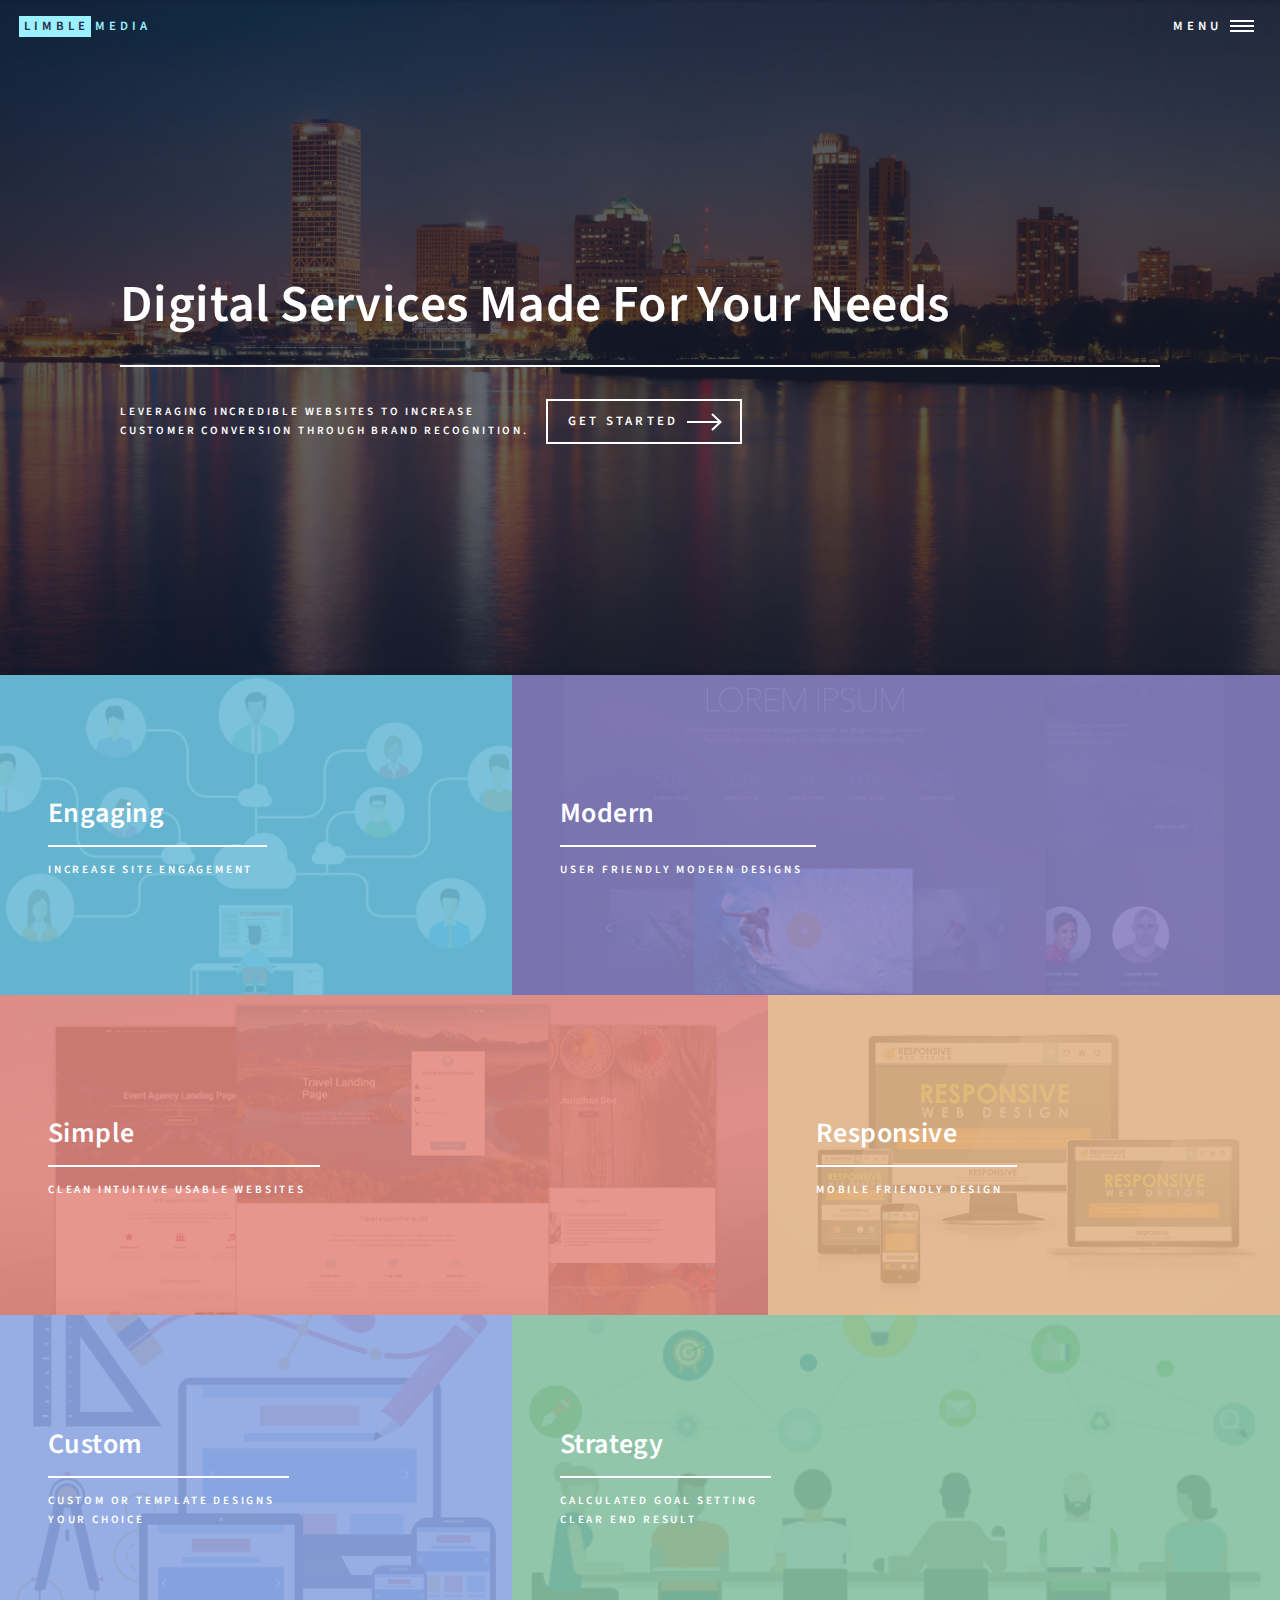
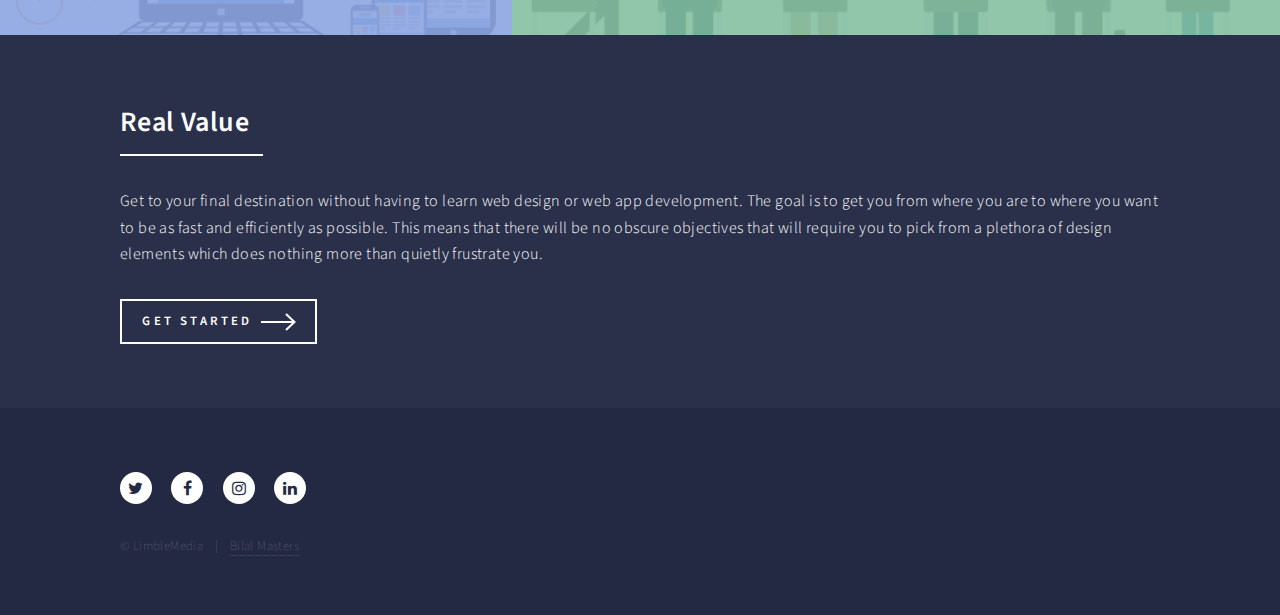
<file: index.html>
<!DOCTYPE HTML>
<html>
	<head>
		<title>LimbleMedia</title>
		<meta charset="utf-8" />
		<meta name="viewport" content="width=device-width, initial-scale=1, user-scalable=no" />
		<link rel="stylesheet" href="assets/css/main.css" />
		<noscript><link rel="stylesheet" href="assets/css/noscript.css" /></noscript>
		<link rel="stylesheet" href="https://use.fontawesome.com/releases/v5.3.1/css/all.css" integrity="sha384-mzrmE5qonljUremFsqc01SB46JvROS7bZs3IO2EmfFsd15uHvIt+Y8vEf7N7fWAU" crossorigin="anonymous">
	</head>
	<body class="is-preload">

		<!-- Wrapper -->
			<section id="wrapper">

				<!-- Header -->
					<header id="header" class="alt">
						<a href="index.html" class="logo"><strong>Limble</strong><span>Media</span></a>
						<nav>
							<a href="#menu">Menu</a>
						</nav>
					</header>

				<!-- Menu -->
					<nav id="menu">
						<ul class="links">
							<li><a href="index.html">Home</a></li>
							<li><a href="services.html">Services</a></li>
							<li><a href="about.html">About</a></li>
							<li><a href="work.html">Work</a></li>
							<li><a href="contact.html">Contact</a></li>
						</ul>
						<ul class="actions stacked">
							<li><a href="contact.html" class="button primary fit">Get Started</a></li>
						</ul>
					</nav>

				<!-- Banner -->
					<section id="banner" class="major">
						<div class="inner">
							<header class="major">
								<h1>Digital Services Made For Your Needs</h1>
							</header>
							<div class="content">
								<p>leveraging incredible websites to increase<br />
								customer conversion through brand recognition.</p>
								<ul class="actions">
									<li><a href="#one" class="button next scrolly">Get Started</a></li>
								</ul>
							</div>
						</div>
					</section>

				<!-- Main -->
					<section id="main">

						<!-- One -->
							<section id="one" class="tiles">
								<article>
									<span class="image">
										<img src="images/engaging.png" alt="engaging website design" />
									</span>
									<header class="major">
										<h3>Engaging</h3>
										<p>Increase site engagement</p>
									</header>
								</article>
								<article>
									<span class="image">
										<img src="images/modern-design.jpg" alt="" />
									</span>
									<header class="major">
										<h3>Modern</h3>
										<p>User friendly modern designs</p>
									</header>
								</article>
								<article>
									<span class="image">
										<img src="images/simple-design.jpg" alt="" />
									</span>
									<header class="major">
										<h3>Simple</h3>
										<p>Clean intuitive usable websites</p>
									</header>
								</article>
								<article>
									<span class="image">
										<img src="images/responsive-design.jpeg" alt="" />
									</span>
									<header class="major">
										<h3>Responsive</h3>
										<p>Mobile friendly design</p>
									</header>
								</article>
								<article>
									<span class="image">
										<img src="images/custom-web-design.jpg" alt="" />
									</span>
									<header class="major">
										<h3>Custom</h3>
										<p>Custom or template designs</p>
										<p>Your choice</p>
										
									</header>
								</article>
								<article>
									<span class="image">
										<img src="images/brainstorming.png" alt="" />
									</span>
									<header class="major">
										<h3>Strategy</h3>
										<p>Calculated goal setting</p>
										<p>Clear end result</p>
									</header>
								</article>
							</section>

						<!-- Two -->
							<section id="two">
								<div class="inner">
									<header class="major">
										<h2>Real Value</h2>
									</header>
									<p>Get to your final destination without having to learn web design or web app development. The goal is to get you from where you are to where you want to be as fast and efficiently as possible. This means that there will be no obscure objectives that will require you to pick from a plethora of design elements which does nothing more than quietly frustrate you.</p>
									<ul class="actions">
										<li><a href="landing.html" class="button next">Get Started</a></li>
									</ul>
								</div>
							</section>

					</section>

				<!-- Footer -->
					<footer id="footer">
						<div class="inner">
							<ul class="icons">
								<li><a href="https://twitter.com/BilalMasters" class="icon alt fa-twitter"><span class="label">Twitter</span></a></li>
								<li><a href="https://www.facebook.com/LimbleMedia-506313386501733/?modal=admin_todo_tour" class="icon alt fa-facebook"><span class="label">Facebook</span></a></li>
								<li><a href="https://www.instagram.com/limblemedia/?hl=en" class="icon alt fa-instagram"><span class="label">Instagram</span></a></li>
								<li><a href="https://www.linkedin.com/company/limblemedia/" class="icon alt fa-linkedin"><span class="label">LinkedIn</span></a></li>
							</ul>
							<ul class="copyright">
								<li>&copy; LimbleMedia</li><li><a href="https://www.bilalmasters.com/">Bilal Masters</a></li>
							</ul>
						</div>
					</footer>

			</section>

		<!-- Scripts -->
			<script src="assets/js/jquery.min.js"></script>
			<script src="assets/js/jquery.scrolly.min.js"></script>
			<script src="assets/js/jquery.scrollex.min.js"></script>
			<script src="assets/js/browser.min.js"></script>
			<script src="assets/js/breakpoints.min.js"></script>
			<script src="assets/js/util.js"></script>
			<script src="assets/js/main.js"></script>

	</body>
</html>
</file>
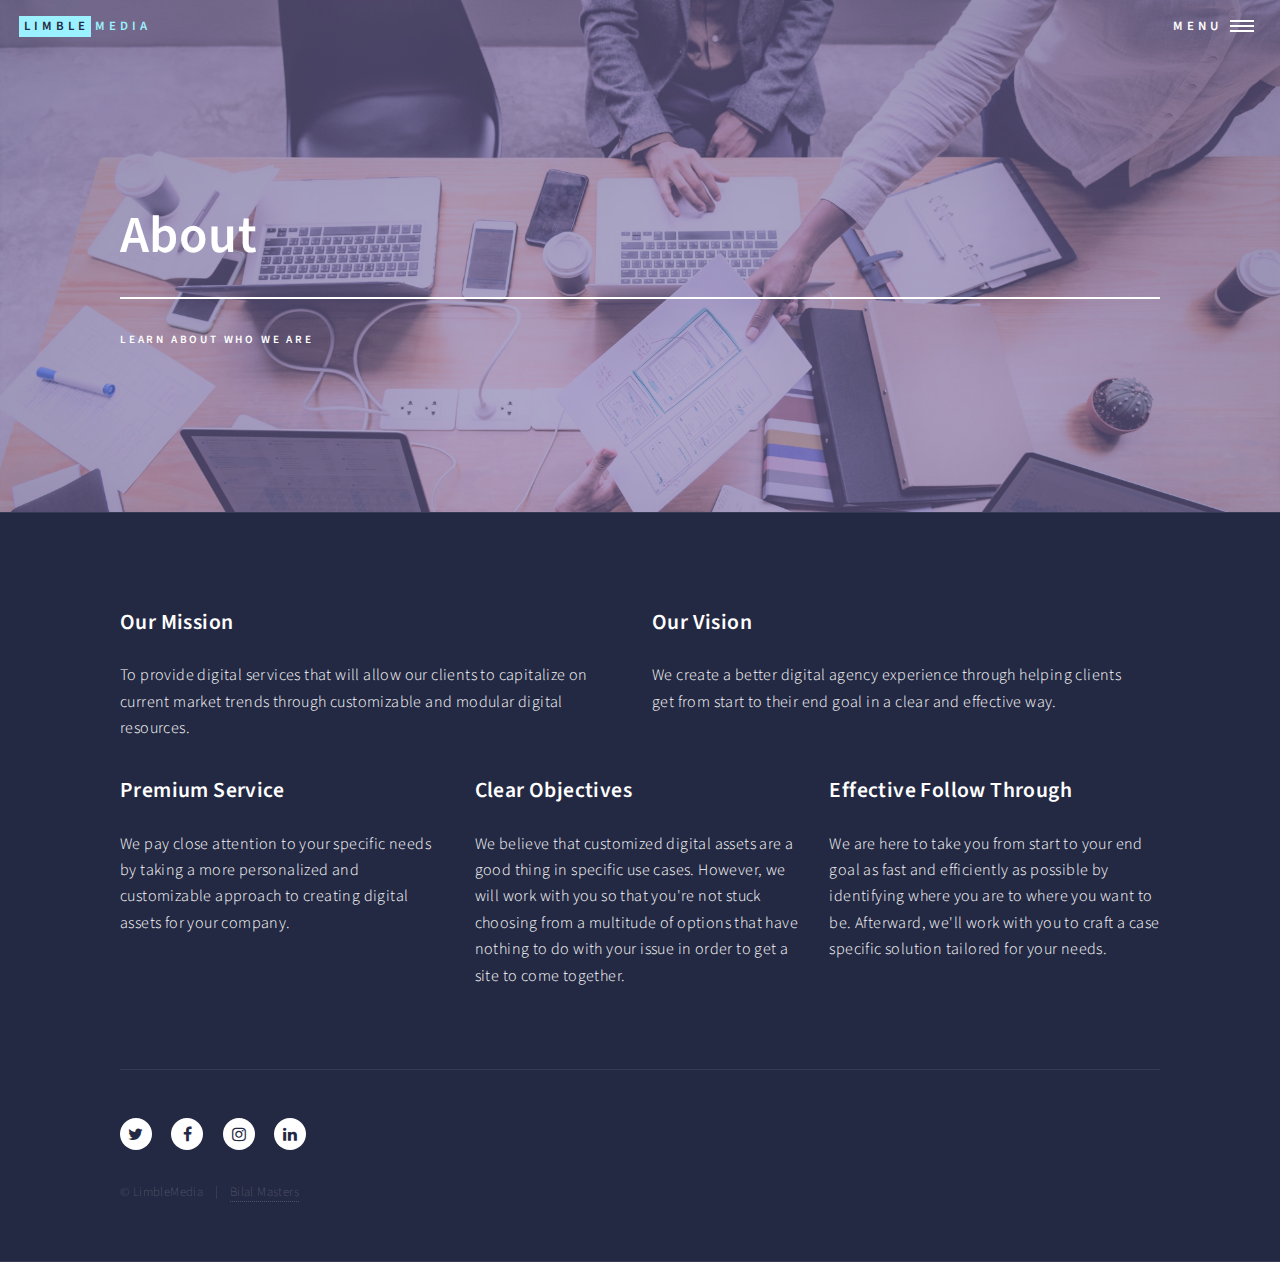
<file: about.html>
<!DOCTYPE HTML>
<html>
	<head>
		<title>LimbleMedia</title>
		<meta charset="utf-8" />
		<meta name="viewport" content="width=device-width, initial-scale=1, user-scalable=no" />
		<link rel="stylesheet" href="assets/css/main.css" />
		<noscript><link rel="stylesheet" href="assets/css/noscript.css" /></noscript>
	</head>
	<body class="is-preload">

		<!-- Wrapper -->
			<div id="wrapper">

				<!-- Header -->
					<header id="header" class="alt">
						<a href="index.html" class="logo"><strong>Limble</strong><span>Media</span></a>
						<nav>
							<a href="#menu">Menu</a>
						</nav>
					</header>

				<!-- Menu -->
					<nav id="menu">
						<ul class="links">
							<li><a href="index.html">Home</a></li>
							<li><a href="services.html">Services</a></li>
							<li><a href="about.html">About</a></li>
							<li><a href="work.html">Work</a></li>
							<li><a href="contact.html">Contact</a></li>
						</ul>
						<ul class="actions stacked">
							<li><a href="contact.html" class="button primary fit">Get Started</a></li>
						</ul>
					</nav>

				<!-- Main -->
					<div id="main" class="alt">
                        <section id="banner" class="style2">
						<div class="inner">
							<span class="image">
								<img src="images/meeting-2.jpg" alt="" />
							</span>
							<header class="major">
								<h1>About</h1>
							</header>
							<div class="content">
								<p>learn about who we are</p>
							</div>
						</div>
					</section>
						<!-- One -->
							<section id="one">
								<div class="inner">
									

									<!-- Content -->
										<h2 id="content"></h2>
										
										<div class="row">
											<div class="col-6 col-12-small card">
												<h3>Our Mission</h3>
												<p>To provide digital services that will allow our clients to capitalize on current market trends through customizable and modular digital resources. </p>
											</div>
											<div class="col-6 col-12-small card">
												<h3>Our Vision</h3>
												<p>We create a better digital agency experience through helping clients get from start to their end goal in a clear and effective way.</p>
											</div>
											
											<!-- Break -->
											<div class="col-4 col-12-medium">
												<h3>Premium Service</h3>
												<p>We pay close attention to your specific needs by taking a more personalized and customizable approach to creating digital assets for your company.</p>
											</div>
											<div class="col-4 col-12-medium">
												<h3>Clear Objectives</h3>
												<p>We believe that customized digital assets are a good thing in specific use cases. However, we will work with you so that you're not stuck choosing from a multitude of options that have nothing to do with your issue in order to get a site to come  together. </p>
											</div>
											<div class="col-4 col-12-medium">
												<h3>Effective Follow Through</h3>
												<p>We are here to take you from start to your end goal as fast and efficiently as possible by identifying where you are to where you want to be. Afterward, we'll work with you to craft a case specific solution tailored for your needs.</p>
											</div>
										</div>

									<hr class="major" />

									
				<!-- Footer -->
					<footer id="footer">
						<div class="inner">
							<ul class="icons">
								<li><a href="https://twitter.com/BilalMasters" class="icon alt fa-twitter"><span class="label">Twitter</span></a></li>
								<li><a href="https://www.facebook.com/LimbleMedia-506313386501733/?modal=admin_todo_tour" class="icon alt fa-facebook"><span class="label">Facebook</span></a></li>
								<li><a href="https://www.instagram.com/limblemedia/?hl=en" class="icon alt fa-instagram"><span class="label">Instagram</span></a></li>
								<li><a href="https://www.linkedin.com/company/limblemedia/" class="icon alt fa-linkedin"><span class="label">LinkedIn</span></a></li>
							</ul>
							<ul class="copyright">
								<li>&copy; LimbleMedia</li><li><a href="https://www.bilalmasters.com/">Bilal Masters</a></li>
							</ul>
						</div>
					</footer>

			</div>

		<!-- Scripts -->
			<script src="assets/js/jquery.min.js"></script>
			<script src="assets/js/jquery.scrolly.min.js"></script>
			<script src="assets/js/jquery.scrollex.min.js"></script>
			<script src="assets/js/browser.min.js"></script>
			<script src="assets/js/breakpoints.min.js"></script>
			<script src="assets/js/util.js"></script>
			<script src="assets/js/main.js"></script>

	</body>
</html>
</file>
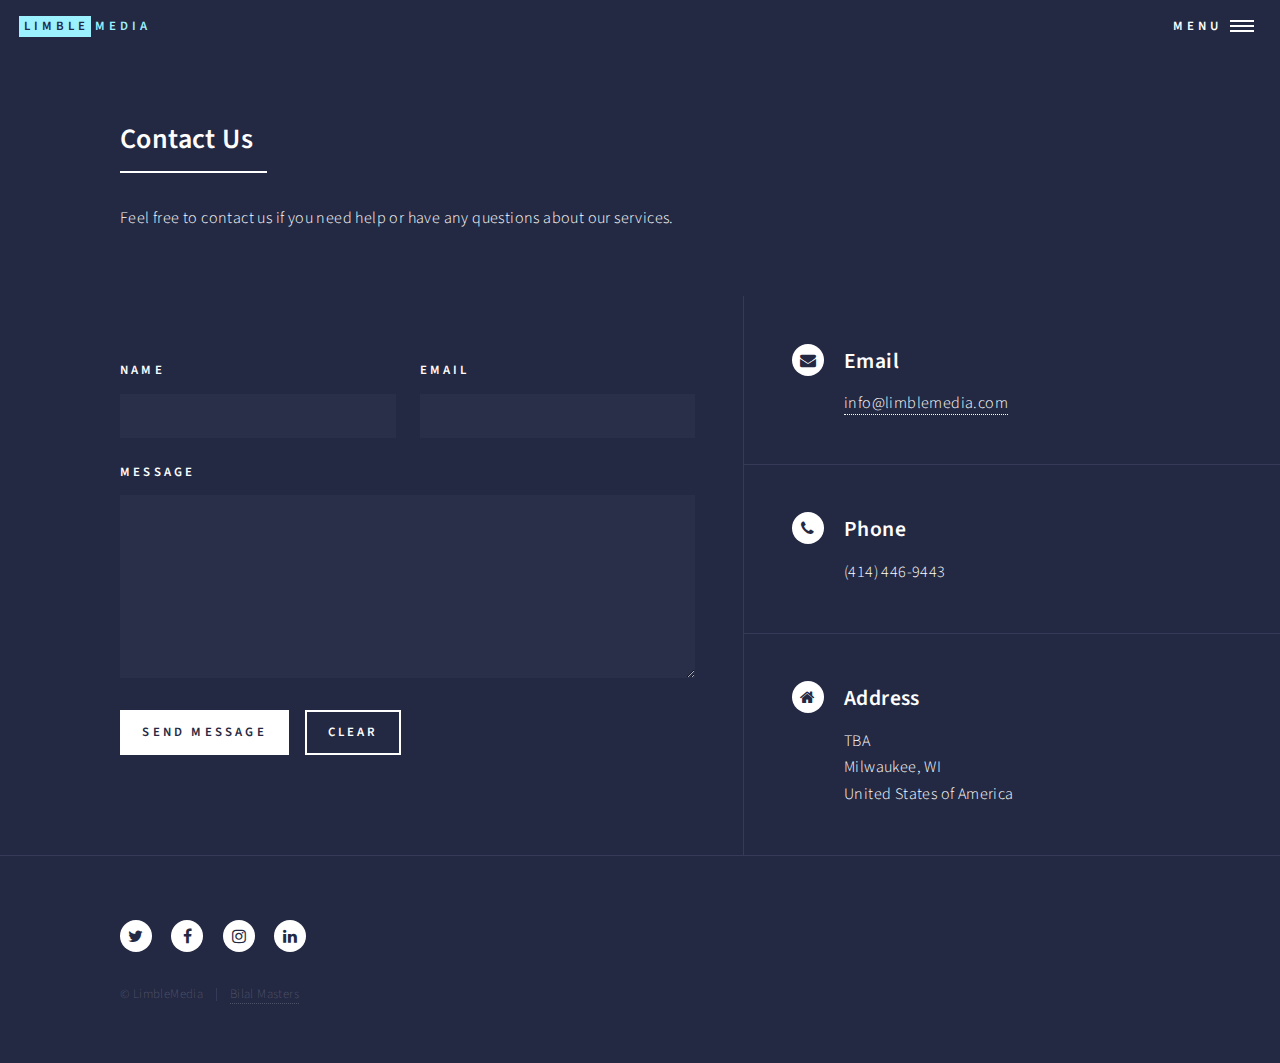
<file: contact.html>
<!DOCTYPE HTML>
<html>
	<head>
		<title>LimbleMedia</title>
		<meta charset="utf-8" />
		<meta name="viewport" content="width=device-width, initial-scale=1, user-scalable=no" />
		<link rel="stylesheet" href="assets/css/main.css" />
		<noscript><link rel="stylesheet" href="assets/css/noscript.css" /></noscript>
	</head>
	<body class="is-preload">

		<!-- Wrapper -->
			<section id="wrapper">

				<!-- Header -->
					<header id="header" class="alt">
						<a href="index.html" class="logo"><strong>Limble</strong><span>Media</span></a>
						<nav>
							<a href="#menu">Menu</a>
						</nav>
					</header>

				<!-- Menu -->
					<nav id="menu">
						<ul class="links">
							<li><a href="index.html">Home</a></li>
							<li><a href="services.html">Services</a></li>
							<li><a href="about.html">About</a></li>
							<li><a href="work.html">Work</a></li>
							<li><a href="contact.html">Contact</a></li>
						</ul>
						<ul class="actions stacked">
							<li><a href="contact.html" class="button primary fit">Get Started</a></li>
						</ul>
					</nav>

						<!-- Two -->
							<section id="two">
								<div class="inner">
									<header class="major">
										<h2>Contact Us</h2>
									</header>
									<p>Feel free to contact us if you need help or have any questions about our services.</p>
								</div>
							</section>


				<!-- Contact -->
					<section id="contact">
						<div class="inner">
							<section>
								<form method="post" action="#">
									<div class="fields">
										<div class="field half">
											<label for="name">Name</label>
											<input type="text" name="name" id="name" />
										</div>
										<div class="field half">
											<label for="email">Email</label>
											<input type="text" name="email" id="email" />
										</div>
										<div class="field">
											<label for="message">Message</label>
											<textarea name="message" id="message" rows="6"></textarea>
										</div>
									</div>
									<ul class="actions">
										<li><input type="submit" value="Send Message" class="primary" /></li>
										<li><input type="reset" value="Clear" /></li>
									</ul>
								</form>
							</section>
							<section class="split">
								<section>
									<div class="contact-method">
										<span class="icon alt fa-envelope"></span>
										<h3>Email</h3>
										<a href="#">info@limblemedia.com</a>
									</div>
								</section>
								<section>
									<div class="contact-method">
										<span class="icon alt fa-phone"></span>
										<h3>Phone</h3>
										<span>(414) 446-9443</span>
									</div>
								</section>
								<section>
									<div class="contact-method">
										<span class="icon alt fa-home"></span>
										<h3>Address</h3>
										<span>TBA<br />
										Milwaukee, WI<br />
										United States of America</span>
									</div>
								</section>
							</section>
						</div>
					</section>

				<!-- Footer -->
					<footer id="footer">
						<div class="inner">
							<ul class="icons">
								<li><a href="https://twitter.com/BilalMasters" class="icon alt fa-twitter"><span class="label">Twitter</span></a></li>
								<li><a href="https://www.facebook.com/LimbleMedia-506313386501733/?modal=admin_todo_tour" class="icon alt fa-facebook"><span class="label">Facebook</span></a></li>
								<li><a href="https://www.instagram.com/limblemedia/?hl=en" class="icon alt fa-instagram"><span class="label">Instagram</span></a></li>
								<li><a href="https://www.linkedin.com/company/limblemedia/" class="icon alt fa-linkedin"><span class="label">LinkedIn</span></a></li>
							</ul>
							<ul class="copyright">
								<li>&copy; LimbleMedia</li><li><a href="https://www.bilalmasters.com/">Bilal Masters</a></li>
							</ul>
						</div>
					</footer>

			</section>

		<!-- Scripts -->
			<script src="assets/js/jquery.min.js"></script>
			<script src="assets/js/jquery.scrolly.min.js"></script>
			<script src="assets/js/jquery.scrollex.min.js"></script>
			<script src="assets/js/browser.min.js"></script>
			<script src="assets/js/breakpoints.min.js"></script>
			<script src="assets/js/util.js"></script>
			<script src="assets/js/main.js"></script>

	</body>
</html>
</file>
<file: assets/css/noscript.css>
/* Banner */

	body.is-preload #banner:after {
		opacity: 0.85;
	}

	body.is-preload #banner > .inner {
		-moz-filter: none;
		-webkit-filter: none;
		-ms-filter: none;
		filter: none;
		-webkit-transform: none;
		transform: none;
		opacity: 1;
	}
</file>
<file: assets/css/main.css>
@import url(font-awesome.min.css);
@import url("https://fonts.googleapis.com/css?family=Source+Sans+Pro:300,300italic,600,600italic");
@import "style.css";


html, body, div, span, applet, object,
iframe, h1, h2, h3, h4, h5, h6, p, blockquote,
pre, a, abbr, acronym, address, big, cite,
code, del, dfn, em, img, ins, kbd, q, s, samp,
small, strike, strong, sub, sup, tt, var, b,
u, i, center, dl, dt, dd, ol, ul, li, fieldset,
form, label, legend, table, caption, tbody,
tfoot, thead, tr, th, td, article, aside,
canvas, details, embed, figure, figcaption,
footer, header, hgroup, menu, nav, output, ruby,
section, summary, time, mark, audio, video {
	margin: 0;
	padding: 0;
	border: 0;
	font-size: 100%;
	font: inherit;
	vertical-align: baseline;}

article, aside, details, figcaption, figure,
footer, header, hgroup, menu, nav, section {
	display: block;}

body {
	line-height: 1;
}

ol, ul {
	list-style: none;
}

blockquote, q {
	quotes: none;
}

	blockquote:before, blockquote:after, q:before, q:after {
		content: '';
		content: none;
	}

table {
	border-collapse: collapse;
	border-spacing: 0;
}

body {
	-webkit-text-size-adjust: none;
}

mark {
	background-color: transparent;
	color: inherit;
}

input::-moz-focus-inner {
	border: 0;
	padding: 0;
}

input, select, textarea {
	-moz-appearance: none;
	-webkit-appearance: none;
	-ms-appearance: none;
	appearance: none;
}

/* Basic */

	@-ms-viewport {
		width: device-width;
	}

	body {
		-ms-overflow-style: scrollbar;
	}

	@media screen and (max-width: 480px) {

		html, body {
			min-width: 320px;
		}

	}

	html {
		-webkit-box-sizing: border-box;
		box-sizing: border-box;
	}

	*, *:before, *:after {
		-webkit-box-sizing: inherit;
		box-sizing: inherit;
	}

	body {
		background: #242943;
	}

		body.is-preload *, body.is-preload *:before, body.is-preload *:after {
			-webkit-animation: none !important;
			animation: none !important;
			-webkit-transition: none !important;
			transition: none !important;
		}

/* Type */

	body, input, select, textarea {
		color: #ffffff;
		font-family: "Source Sans Pro", Helvetica, sans-serif;
		font-size: 17pt;
		font-weight: 300;
		letter-spacing: 0.025em;
		line-height: 1.65;
	}

		@media screen and (max-width: 1680px) {

			body, input, select, textarea {
				font-size: 14pt;
			}

		}

		@media screen and (max-width: 1280px) {

			body, input, select, textarea {
				font-size: 12pt;
			}

		}

		@media screen and (max-width: 360px) {

			body, input, select, textarea {
				font-size: 11pt;
			}

		}

	a {
		-webkit-transition: color 0.2s ease-in-out, border-bottom-color 0.2s ease-in-out;
		transition: color 0.2s ease-in-out, border-bottom-color 0.2s ease-in-out;
		border-bottom: dotted 1px;
		color: inherit;
		text-decoration: none;
	}

		a:hover {
			border-bottom-color: transparent;
			color: #9bf1ff !important;
		}

		a:active {
			color: #53e3fb !important;
		}

	strong, b {
		color: #ffffff;
		font-weight: 600;
	}

	em, i {
		font-style: italic;
	}

	p {
		margin: 0 0 2em 0;
	}

	h1, h2, h3, h4, h5, h6 {
		color: #ffffff;
		font-weight: 600;
		line-height: 1.65;
		margin: 0 0 1em 0;
	}

		h1 a, h2 a, h3 a, h4 a, h5 a, h6 a {
			color: inherit;
			border-bottom: 0;
		}

	h1 {
		font-size: 2.5em;
	}

	h2 {
		font-size: 1.75em;
	}

	h3 {
		font-size: 1.35em;
	}

	h4 {
		font-size: 1.1em;
	}

	h5 {
		font-size: 0.9em;
	}

	h6 {
		font-size: 0.7em;
	}

	@media screen and (max-width: 736px) {

		h1 {
			font-size: 2em;
		}

		h2 {
			font-size: 1.5em;
		}

		h3 {
			font-size: 1.25em;
		}

	}

	sub {
		font-size: 0.8em;
		position: relative;
		top: 0.5em;
	}

	sup {
		font-size: 0.8em;
		position: relative;
		top: -0.5em;
	}

	blockquote {
		border-left: solid 4px rgba(212, 212, 255, 0.1);
		font-style: italic;
		margin: 0 0 2em 0;
		padding: 0.5em 0 0.5em 2em;
	}

	code {
		background: rgba(212, 212, 255, 0.035);
		font-family: "Courier New", monospace;
		font-size: 0.9em;
		margin: 0 0.25em;
		padding: 0.25em 0.65em;
	}

	pre {
		-webkit-overflow-scrolling: touch;
		font-family: "Courier New", monospace;
		font-size: 0.9em;
		margin: 0 0 2em 0;
	}

		pre code {
			display: block;
			line-height: 1.75;
			padding: 1em 1.5em;
			overflow-x: auto;
		}

	hr {
		border: 0;
		border-bottom: solid 1px rgba(212, 212, 255, 0.1);
		margin: 2em 0;
	}

		hr.major {
			margin: 3em 0;
		}

	.align-left {
		text-align: left;
	}

	.align-center {
		text-align: center;
	}

	.align-right {
		text-align: right;
	}

/* Row */

	.row {
		display: -webkit-box;
		display: -ms-flexbox;
		display: flex;
		-ms-flex-wrap: wrap;
		flex-wrap: wrap;
		-webkit-box-sizing: border-box;
		box-sizing: border-box;
		-webkit-box-align: stretch;
		-ms-flex-align: stretch;
		align-items: stretch;
	}

		.row > * {
			-webkit-box-sizing: border-box;
			box-sizing: border-box;
		}

		.row.gtr-uniform > * > :last-child {
			margin-bottom: 0;
		}

		.row.aln-left {
			-webkit-box-pack: start;
			-ms-flex-pack: start;
			justify-content: flex-start;
		}

		.row.aln-center {
			-webkit-box-pack: center;
			-ms-flex-pack: center;
			justify-content: center;
		}

		.row.aln-right {
			-webkit-box-pack: end;
			-ms-flex-pack: end;
			justify-content: flex-end;
		}

		.row.aln-top {
			-webkit-box-align: start;
			-ms-flex-align: start;
			align-items: flex-start;
		}

		.row.aln-middle {
			-webkit-box-align: center;
			-ms-flex-align: center;
			align-items: center;
		}

		.row.aln-bottom {
			-webkit-box-align: end;
			-ms-flex-align: end;
			align-items: flex-end;
		}

		.row > .imp {
			-webkit-box-ordinal-group: 0;
			-ms-flex-order: -1;
			order: -1;
		}

		.row > .col-1 {
			width: 8.3333333333%;
		}

		.row > .off-1 {
			margin-left: 8.3333333333%;
		}

		.row > .col-2 {
			width: 16.6666666667%;
		}

		.row > .off-2 {
			margin-left: 16.6666666667%;
		}

		.row > .col-3 {
			width: 25%;
		}

		.row > .off-3 {
			margin-left: 25%;
		}

		.row > .col-4 {
			width: 33.3333333333%;
		}

		.row > .off-4 {
			margin-left: 33.3333333333%;
		}

		.row > .col-5 {
			width: 41.6666666667%;
		}

		.row > .off-5 {
			margin-left: 41.6666666667%;
		}

		.row > .col-6 {
			width: 50%;
		}

		.row > .off-6 {
			margin-left: 50%;
		}

		.row > .col-7 {
			width: 58.3333333333%;
		}

		.row > .off-7 {
			margin-left: 58.3333333333%;
		}

		.row > .col-8 {
			width: 66.6666666667%;
		}

		.row > .off-8 {
			margin-left: 66.6666666667%;
		}

		.row > .col-9 {
			width: 75%;
		}

		.row > .off-9 {
			margin-left: 75%;
		}

		.row > .col-10 {
			width: 83.3333333333%;
		}

		.row > .off-10 {
			margin-left: 83.3333333333%;
		}

		.row > .col-11 {
			width: 91.6666666667%;
		}

		.row > .off-11 {
			margin-left: 91.6666666667%;
		}

		.row > .col-12 {
			width: 100%;
		}

		.row > .off-12 {
			margin-left: 100%;
		}

		.row.gtr-0 {
			margin-top: 0;
			margin-left: 0em;
		}

			.row.gtr-0 > * {
				padding: 0 0 0 0em;
			}

			.row.gtr-0.gtr-uniform {
				margin-top: 0em;
			}

				.row.gtr-0.gtr-uniform > * {
					padding-top: 0em;
				}

		.row.gtr-25 {
			margin-top: 0;
			margin-left: -0.5em;
		}

			.row.gtr-25 > * {
				padding: 0 0 0 0.5em;
			}

			.row.gtr-25.gtr-uniform {
				margin-top: -0.5em;
			}

				.row.gtr-25.gtr-uniform > * {
					padding-top: 0.5em;
				}

		.row.gtr-50 {
			margin-top: 0;
			margin-left: -1em;
		}

			.row.gtr-50 > * {
				padding: 0 0 0 1em;
			}

			.row.gtr-50.gtr-uniform {
				margin-top: -1em;
			}

				.row.gtr-50.gtr-uniform > * {
					padding-top: 1em;
				}

		.row {
			margin-top: 0;
			margin-left: -2em;
		}

			.row > * {
				padding: 0 0 0 2em;
			}

			.row.gtr-uniform {
				margin-top: -2em;
			}

				.row.gtr-uniform > * {
					padding-top: 2em;
				}

		.row.gtr-150 {
			margin-top: 0;
			margin-left: -3em;
		}

			.row.gtr-150 > * {
				padding: 0 0 0 3em;
			}

			.row.gtr-150.gtr-uniform {
				margin-top: -3em;
			}

				.row.gtr-150.gtr-uniform > * {
					padding-top: 3em;
				}

		.row.gtr-200 {
			margin-top: 0;
			margin-left: -4em;
		}

			.row.gtr-200 > * {
				padding: 0 0 0 4em;
			}

			.row.gtr-200.gtr-uniform {
				margin-top: -4em;
			}

				.row.gtr-200.gtr-uniform > * {
					padding-top: 4em;
				}

		@media screen and (max-width: 1680px) {

			.row {
				display: -webkit-box;
				display: -ms-flexbox;
				display: flex;
				-ms-flex-wrap: wrap;
				flex-wrap: wrap;
				-webkit-box-sizing: border-box;
				box-sizing: border-box;
				-webkit-box-align: stretch;
				-ms-flex-align: stretch;
				align-items: stretch;
			}

				.row > * {
					-webkit-box-sizing: border-box;
					box-sizing: border-box;
				}

				.row.gtr-uniform > * > :last-child {
					margin-bottom: 0;
				}

				.row.aln-left {
					-webkit-box-pack: start;
					-ms-flex-pack: start;
					justify-content: flex-start;
				}

				.row.aln-center {
					-webkit-box-pack: center;
					-ms-flex-pack: center;
					justify-content: center;
				}

				.row.aln-right {
					-webkit-box-pack: end;
					-ms-flex-pack: end;
					justify-content: flex-end;
				}

				.row.aln-top {
					-webkit-box-align: start;
					-ms-flex-align: start;
					align-items: flex-start;
				}

				.row.aln-middle {
					-webkit-box-align: center;
					-ms-flex-align: center;
					align-items: center;
				}

				.row.aln-bottom {
					-webkit-box-align: end;
					-ms-flex-align: end;
					align-items: flex-end;
				}

				.row > .imp-xlarge {
					-webkit-box-ordinal-group: 0;
					-ms-flex-order: -1;
					order: -1;
				}

				.row > .col-1-xlarge {
					width: 8.3333333333%;
				}

				.row > .off-1-xlarge {
					margin-left: 8.3333333333%;
				}

				.row > .col-2-xlarge {
					width: 16.6666666667%;
				}

				.row > .off-2-xlarge {
					margin-left: 16.6666666667%;
				}

				.row > .col-3-xlarge {
					width: 25%;
				}

				.row > .off-3-xlarge {
					margin-left: 25%;
				}

				.row > .col-4-xlarge {
					width: 33.3333333333%;
				}

				.row > .off-4-xlarge {
					margin-left: 33.3333333333%;
				}

				.row > .col-5-xlarge {
					width: 41.6666666667%;
				}

				.row > .off-5-xlarge {
					margin-left: 41.6666666667%;
				}

				.row > .col-6-xlarge {
					width: 50%;
				}

				.row > .off-6-xlarge {
					margin-left: 50%;
				}

				.row > .col-7-xlarge {
					width: 58.3333333333%;
				}

				.row > .off-7-xlarge {
					margin-left: 58.3333333333%;
				}

				.row > .col-8-xlarge {
					width: 66.6666666667%;
				}

				.row > .off-8-xlarge {
					margin-left: 66.6666666667%;
				}

				.row > .col-9-xlarge {
					width: 75%;
				}

				.row > .off-9-xlarge {
					margin-left: 75%;
				}

				.row > .col-10-xlarge {
					width: 83.3333333333%;
				}

				.row > .off-10-xlarge {
					margin-left: 83.3333333333%;
				}

				.row > .col-11-xlarge {
					width: 91.6666666667%;
				}

				.row > .off-11-xlarge {
					margin-left: 91.6666666667%;
				}

				.row > .col-12-xlarge {
					width: 100%;
				}

				.row > .off-12-xlarge {
					margin-left: 100%;
				}

				.row.gtr-0 {
					margin-top: 0;
					margin-left: 0em;
				}

					.row.gtr-0 > * {
						padding: 0 0 0 0em;
					}

					.row.gtr-0.gtr-uniform {
						margin-top: 0em;
					}

						.row.gtr-0.gtr-uniform > * {
							padding-top: 0em;
						}

				.row.gtr-25 {
					margin-top: 0;
					margin-left: -0.5em;
				}

					.row.gtr-25 > * {
						padding: 0 0 0 0.5em;
					}

					.row.gtr-25.gtr-uniform {
						margin-top: -0.5em;
					}

						.row.gtr-25.gtr-uniform > * {
							padding-top: 0.5em;
						}

				.row.gtr-50 {
					margin-top: 0;
					margin-left: -1em;
				}

					.row.gtr-50 > * {
						padding: 0 0 0 1em;
					}

					.row.gtr-50.gtr-uniform {
						margin-top: -1em;
					}

						.row.gtr-50.gtr-uniform > * {
							padding-top: 1em;
						}

				.row {
					margin-top: 0;
					margin-left: -2em;
				}

					.row > * {
						padding: 0 0 0 2em;
					}

					.row.gtr-uniform {
						margin-top: -2em;
					}

						.row.gtr-uniform > * {
							padding-top: 2em;
						}

				.row.gtr-150 {
					margin-top: 0;
					margin-left: -3em;
				}

					.row.gtr-150 > * {
						padding: 0 0 0 3em;
					}

					.row.gtr-150.gtr-uniform {
						margin-top: -3em;
					}

						.row.gtr-150.gtr-uniform > * {
							padding-top: 3em;
						}

				.row.gtr-200 {
					margin-top: 0;
					margin-left: -4em;
				}

					.row.gtr-200 > * {
						padding: 0 0 0 4em;
					}

					.row.gtr-200.gtr-uniform {
						margin-top: -4em;
					}

						.row.gtr-200.gtr-uniform > * {
							padding-top: 4em;
						}

		}

		@media screen and (max-width: 1280px) {

			.row {
				display: -webkit-box;
				display: -ms-flexbox;
				display: flex;
				-ms-flex-wrap: wrap;
				flex-wrap: wrap;
				-webkit-box-sizing: border-box;
				box-sizing: border-box;
				-webkit-box-align: stretch;
				-ms-flex-align: stretch;
				align-items: stretch;
			}

				.row > * {
					-webkit-box-sizing: border-box;
					box-sizing: border-box;
				}

				.row.gtr-uniform > * > :last-child {
					margin-bottom: 0;
				}

				.row.aln-left {
					-webkit-box-pack: start;
					-ms-flex-pack: start;
					justify-content: flex-start;
				}

				.row.aln-center {
					-webkit-box-pack: center;
					-ms-flex-pack: center;
					justify-content: center;
				}

				.row.aln-right {
					-webkit-box-pack: end;
					-ms-flex-pack: end;
					justify-content: flex-end;
				}

				.row.aln-top {
					-webkit-box-align: start;
					-ms-flex-align: start;
					align-items: flex-start;
				}

				.row.aln-middle {
					-webkit-box-align: center;
					-ms-flex-align: center;
					align-items: center;
				}

				.row.aln-bottom {
					-webkit-box-align: end;
					-ms-flex-align: end;
					align-items: flex-end;
				}

				.row > .imp-large {
					-webkit-box-ordinal-group: 0;
					-ms-flex-order: -1;
					order: -1;
				}

				.row > .col-1-large {
					width: 8.3333333333%;
				}

				.row > .off-1-large {
					margin-left: 8.3333333333%;
				}

				.row > .col-2-large {
					width: 16.6666666667%;
				}

				.row > .off-2-large {
					margin-left: 16.6666666667%;
				}

				.row > .col-3-large {
					width: 25%;
				}

				.row > .off-3-large {
					margin-left: 25%;
				}

				.row > .col-4-large {
					width: 33.3333333333%;
				}

				.row > .off-4-large {
					margin-left: 33.3333333333%;
				}

				.row > .col-5-large {
					width: 41.6666666667%;
				}

				.row > .off-5-large {
					margin-left: 41.6666666667%;
				}

				.row > .col-6-large {
					width: 50%;
				}

				.row > .off-6-large {
					margin-left: 50%;
				}

				.row > .col-7-large {
					width: 58.3333333333%;
				}

				.row > .off-7-large {
					margin-left: 58.3333333333%;
				}

				.row > .col-8-large {
					width: 66.6666666667%;
				}

				.row > .off-8-large {
					margin-left: 66.6666666667%;
				}

				.row > .col-9-large {
					width: 75%;
				}

				.row > .off-9-large {
					margin-left: 75%;
				}

				.row > .col-10-large {
					width: 83.3333333333%;
				}

				.row > .off-10-large {
					margin-left: 83.3333333333%;
				}

				.row > .col-11-large {
					width: 91.6666666667%;
				}

				.row > .off-11-large {
					margin-left: 91.6666666667%;
				}

				.row > .col-12-large {
					width: 100%;
				}

				.row > .off-12-large {
					margin-left: 100%;
				}

				.row.gtr-0 {
					margin-top: 0;
					margin-left: 0em;
				}

					.row.gtr-0 > * {
						padding: 0 0 0 0em;
					}

					.row.gtr-0.gtr-uniform {
						margin-top: 0em;
					}

						.row.gtr-0.gtr-uniform > * {
							padding-top: 0em;
						}

				.row.gtr-25 {
					margin-top: 0;
					margin-left: -0.375em;
				}

					.row.gtr-25 > * {
						padding: 0 0 0 0.375em;
					}

					.row.gtr-25.gtr-uniform {
						margin-top: -0.375em;
					}

						.row.gtr-25.gtr-uniform > * {
							padding-top: 0.375em;
						}

				.row.gtr-50 {
					margin-top: 0;
					margin-left: -0.75em;
				}

					.row.gtr-50 > * {
						padding: 0 0 0 0.75em;
					}

					.row.gtr-50.gtr-uniform {
						margin-top: -0.75em;
					}

						.row.gtr-50.gtr-uniform > * {
							padding-top: 0.75em;
						}

				.row {
					margin-top: 0;
					margin-left: -1.5em;
				}

					.row > * {
						padding: 0 0 0 1.5em;
					}

					.row.gtr-uniform {
						margin-top: -1.5em;
					}

						.row.gtr-uniform > * {
							padding-top: 1.5em;
						}

				.row.gtr-150 {
					margin-top: 0;
					margin-left: -2.25em;
				}

					.row.gtr-150 > * {
						padding: 0 0 0 2.25em;
					}

					.row.gtr-150.gtr-uniform {
						margin-top: -2.25em;
					}

						.row.gtr-150.gtr-uniform > * {
							padding-top: 2.25em;
						}

				.row.gtr-200 {
					margin-top: 0;
					margin-left: -3em;
				}

					.row.gtr-200 > * {
						padding: 0 0 0 3em;
					}

					.row.gtr-200.gtr-uniform {
						margin-top: -3em;
					}

						.row.gtr-200.gtr-uniform > * {
							padding-top: 3em;
						}

		}

		@media screen and (max-width: 980px) {

			.row {
				display: -webkit-box;
				display: -ms-flexbox;
				display: flex;
				-ms-flex-wrap: wrap;
				flex-wrap: wrap;
				-webkit-box-sizing: border-box;
				box-sizing: border-box;
				-webkit-box-align: stretch;
				-ms-flex-align: stretch;
				align-items: stretch;
			}

				.row > * {
					-webkit-box-sizing: border-box;
					box-sizing: border-box;
				}

				.row.gtr-uniform > * > :last-child {
					margin-bottom: 0;
				}

				.row.aln-left {
					-webkit-box-pack: start;
					-ms-flex-pack: start;
					justify-content: flex-start;
				}

				.row.aln-center {
					-webkit-box-pack: center;
					-ms-flex-pack: center;
					justify-content: center;
				}

				.row.aln-right {
					-webkit-box-pack: end;
					-ms-flex-pack: end;
					justify-content: flex-end;
				}

				.row.aln-top {
					-webkit-box-align: start;
					-ms-flex-align: start;
					align-items: flex-start;
				}

				.row.aln-middle {
					-webkit-box-align: center;
					-ms-flex-align: center;
					align-items: center;
				}

				.row.aln-bottom {
					-webkit-box-align: end;
					-ms-flex-align: end;
					align-items: flex-end;
				}

				.row > .imp-medium {
					-webkit-box-ordinal-group: 0;
					-ms-flex-order: -1;
					order: -1;
				}

				.row > .col-1-medium {
					width: 8.3333333333%;
				}

				.row > .off-1-medium {
					margin-left: 8.3333333333%;
				}

				.row > .col-2-medium {
					width: 16.6666666667%;
				}

				.row > .off-2-medium {
					margin-left: 16.6666666667%;
				}

				.row > .col-3-medium {
					width: 25%;
				}

				.row > .off-3-medium {
					margin-left: 25%;
				}

				.row > .col-4-medium {
					width: 33.3333333333%;
				}

				.row > .off-4-medium {
					margin-left: 33.3333333333%;
				}

				.row > .col-5-medium {
					width: 41.6666666667%;
				}

				.row > .off-5-medium {
					margin-left: 41.6666666667%;
				}

				.row > .col-6-medium {
					width: 50%;
				}

				.row > .off-6-medium {
					margin-left: 50%;
				}

				.row > .col-7-medium {
					width: 58.3333333333%;
				}

				.row > .off-7-medium {
					margin-left: 58.3333333333%;
				}

				.row > .col-8-medium {
					width: 66.6666666667%;
				}

				.row > .off-8-medium {
					margin-left: 66.6666666667%;
				}

				.row > .col-9-medium {
					width: 75%;
				}

				.row > .off-9-medium {
					margin-left: 75%;
				}

				.row > .col-10-medium {
					width: 83.3333333333%;
				}

				.row > .off-10-medium {
					margin-left: 83.3333333333%;
				}

				.row > .col-11-medium {
					width: 91.6666666667%;
				}

				.row > .off-11-medium {
					margin-left: 91.6666666667%;
				}

				.row > .col-12-medium {
					width: 100%;
				}

				.row > .off-12-medium {
					margin-left: 100%;
				}

				.row.gtr-0 {
					margin-top: 0;
					margin-left: 0em;
				}

					.row.gtr-0 > * {
						padding: 0 0 0 0em;
					}

					.row.gtr-0.gtr-uniform {
						margin-top: 0em;
					}

						.row.gtr-0.gtr-uniform > * {
							padding-top: 0em;
						}

				.row.gtr-25 {
					margin-top: 0;
					margin-left: -0.375em;
				}

					.row.gtr-25 > * {
						padding: 0 0 0 0.375em;
					}

					.row.gtr-25.gtr-uniform {
						margin-top: -0.375em;
					}

						.row.gtr-25.gtr-uniform > * {
							padding-top: 0.375em;
						}

				.row.gtr-50 {
					margin-top: 0;
					margin-left: -0.75em;
				}

					.row.gtr-50 > * {
						padding: 0 0 0 0.75em;
					}

					.row.gtr-50.gtr-uniform {
						margin-top: -0.75em;
					}

						.row.gtr-50.gtr-uniform > * {
							padding-top: 0.75em;
						}

				.row {
					margin-top: 0;
					margin-left: -1.5em;
				}

					.row > * {
						padding: 0 0 0 1.5em;
					}

					.row.gtr-uniform {
						margin-top: -1.5em;
					}

						.row.gtr-uniform > * {
							padding-top: 1.5em;
						}

				.row.gtr-150 {
					margin-top: 0;
					margin-left: -2.25em;
				}

					.row.gtr-150 > * {
						padding: 0 0 0 2.25em;
					}

					.row.gtr-150.gtr-uniform {
						margin-top: -2.25em;
					}

						.row.gtr-150.gtr-uniform > * {
							padding-top: 2.25em;
						}

				.row.gtr-200 {
					margin-top: 0;
					margin-left: -3em;
				}

					.row.gtr-200 > * {
						padding: 0 0 0 3em;
					}

					.row.gtr-200.gtr-uniform {
						margin-top: -3em;
					}

						.row.gtr-200.gtr-uniform > * {
							padding-top: 3em;
						}

		}

		@media screen and (max-width: 736px) {

			.row {
				display: -webkit-box;
				display: -ms-flexbox;
				display: flex;
				-ms-flex-wrap: wrap;
				flex-wrap: wrap;
				-webkit-box-sizing: border-box;
				box-sizing: border-box;
				-webkit-box-align: stretch;
				-ms-flex-align: stretch;
				align-items: stretch;
			}

				.row > * {
					-webkit-box-sizing: border-box;
					box-sizing: border-box;
				}

				.row.gtr-uniform > * > :last-child {
					margin-bottom: 0;
				}

				.row.aln-left {
					-webkit-box-pack: start;
					-ms-flex-pack: start;
					justify-content: flex-start;
				}

				.row.aln-center {
					-webkit-box-pack: center;
					-ms-flex-pack: center;
					justify-content: center;
				}

				.row.aln-right {
					-webkit-box-pack: end;
					-ms-flex-pack: end;
					justify-content: flex-end;
				}

				.row.aln-top {
					-webkit-box-align: start;
					-ms-flex-align: start;
					align-items: flex-start;
				}

				.row.aln-middle {
					-webkit-box-align: center;
					-ms-flex-align: center;
					align-items: center;
				}

				.row.aln-bottom {
					-webkit-box-align: end;
					-ms-flex-align: end;
					align-items: flex-end;
				}

				.row > .imp-small {
					-webkit-box-ordinal-group: 0;
					-ms-flex-order: -1;
					order: -1;
				}

				.row > .col-1-small {
					width: 8.3333333333%;
				}

				.row > .off-1-small {
					margin-left: 8.3333333333%;
				}

				.row > .col-2-small {
					width: 16.6666666667%;
				}

				.row > .off-2-small {
					margin-left: 16.6666666667%;
				}

				.row > .col-3-small {
					width: 25%;
				}

				.row > .off-3-small {
					margin-left: 25%;
				}

				.row > .col-4-small {
					width: 33.3333333333%;
				}

				.row > .off-4-small {
					margin-left: 33.3333333333%;
				}

				.row > .col-5-small {
					width: 41.6666666667%;
				}

				.row > .off-5-small {
					margin-left: 41.6666666667%;
				}

				.row > .col-6-small {
					width: 50%;
				}

				.row > .off-6-small {
					margin-left: 50%;
				}

				.row > .col-7-small {
					width: 58.3333333333%;
				}

				.row > .off-7-small {
					margin-left: 58.3333333333%;
				}

				.row > .col-8-small {
					width: 66.6666666667%;
				}

				.row > .off-8-small {
					margin-left: 66.6666666667%;
				}

				.row > .col-9-small {
					width: 75%;
				}

				.row > .off-9-small {
					margin-left: 75%;
				}

				.row > .col-10-small {
					width: 83.3333333333%;
				}

				.row > .off-10-small {
					margin-left: 83.3333333333%;
				}

				.row > .col-11-small {
					width: 91.6666666667%;
				}

				.row > .off-11-small {
					margin-left: 91.6666666667%;
				}

				.row > .col-12-small {
					width: 100%;
				}

				.row > .off-12-small {
					margin-left: 100%;
				}

				.row.gtr-0 {
					margin-top: 0;
					margin-left: 0em;
				}

					.row.gtr-0 > * {
						padding: 0 0 0 0em;
					}

					.row.gtr-0.gtr-uniform {
						margin-top: 0em;
					}

						.row.gtr-0.gtr-uniform > * {
							padding-top: 0em;
						}

				.row.gtr-25 {
					margin-top: 0;
					margin-left: -0.3125em;
				}

					.row.gtr-25 > * {
						padding: 0 0 0 0.3125em;
					}

					.row.gtr-25.gtr-uniform {
						margin-top: -0.3125em;
					}

						.row.gtr-25.gtr-uniform > * {
							padding-top: 0.3125em;
						}

				.row.gtr-50 {
					margin-top: 0;
					margin-left: -0.625em;
				}

					.row.gtr-50 > * {
						padding: 0 0 0 0.625em;
					}

					.row.gtr-50.gtr-uniform {
						margin-top: -0.625em;
					}

						.row.gtr-50.gtr-uniform > * {
							padding-top: 0.625em;
						}

				.row {
					margin-top: 0;
					margin-left: -1.25em;
				}

					.row > * {
						padding: 0 0 0 1.25em;
					}

					.row.gtr-uniform {
						margin-top: -1.25em;
					}

						.row.gtr-uniform > * {
							padding-top: 1.25em;
						}

				.row.gtr-150 {
					margin-top: 0;
					margin-left: -1.875em;
				}

					.row.gtr-150 > * {
						padding: 0 0 0 1.875em;
					}

					.row.gtr-150.gtr-uniform {
						margin-top: -1.875em;
					}

						.row.gtr-150.gtr-uniform > * {
							padding-top: 1.875em;
						}

				.row.gtr-200 {
					margin-top: 0;
					margin-left: -2.5em;
				}

					.row.gtr-200 > * {
						padding: 0 0 0 2.5em;
					}

					.row.gtr-200.gtr-uniform {
						margin-top: -2.5em;
					}

						.row.gtr-200.gtr-uniform > * {
							padding-top: 2.5em;
						}

		}

		@media screen and (max-width: 480px) {

			.row {
				display: -webkit-box;
				display: -ms-flexbox;
				display: flex;
				-ms-flex-wrap: wrap;
				flex-wrap: wrap;
				-webkit-box-sizing: border-box;
				box-sizing: border-box;
				-webkit-box-align: stretch;
				-ms-flex-align: stretch;
				align-items: stretch;
			}

				.row > * {
					-webkit-box-sizing: border-box;
					box-sizing: border-box;
				}

				.row.gtr-uniform > * > :last-child {
					margin-bottom: 0;
				}

				.row.aln-left {
					-webkit-box-pack: start;
					-ms-flex-pack: start;
					justify-content: flex-start;
				}

				.row.aln-center {
					-webkit-box-pack: center;
					-ms-flex-pack: center;
					justify-content: center;
				}

				.row.aln-right {
					-webkit-box-pack: end;
					-ms-flex-pack: end;
					justify-content: flex-end;
				}

				.row.aln-top {
					-webkit-box-align: start;
					-ms-flex-align: start;
					align-items: flex-start;
				}

				.row.aln-middle {
					-webkit-box-align: center;
					-ms-flex-align: center;
					align-items: center;
				}

				.row.aln-bottom {
					-webkit-box-align: end;
					-ms-flex-align: end;
					align-items: flex-end;
				}

				.row > .imp-xsmall {
					-webkit-box-ordinal-group: 0;
					-ms-flex-order: -1;
					order: -1;
				}

				.row > .col-1-xsmall {
					width: 8.3333333333%;
				}

				.row > .off-1-xsmall {
					margin-left: 8.3333333333%;
				}

				.row > .col-2-xsmall {
					width: 16.6666666667%;
				}

				.row > .off-2-xsmall {
					margin-left: 16.6666666667%;
				}

				.row > .col-3-xsmall {
					width: 25%;
				}

				.row > .off-3-xsmall {
					margin-left: 25%;
				}

				.row > .col-4-xsmall {
					width: 33.3333333333%;
				}

				.row > .off-4-xsmall {
					margin-left: 33.3333333333%;
				}

				.row > .col-5-xsmall {
					width: 41.6666666667%;
				}

				.row > .off-5-xsmall {
					margin-left: 41.6666666667%;
				}

				.row > .col-6-xsmall {
					width: 50%;
				}

				.row > .off-6-xsmall {
					margin-left: 50%;
				}

				.row > .col-7-xsmall {
					width: 58.3333333333%;
				}

				.row > .off-7-xsmall {
					margin-left: 58.3333333333%;
				}

				.row > .col-8-xsmall {
					width: 66.6666666667%;
				}

				.row > .off-8-xsmall {
					margin-left: 66.6666666667%;
				}

				.row > .col-9-xsmall {
					width: 75%;
				}

				.row > .off-9-xsmall {
					margin-left: 75%;
				}

				.row > .col-10-xsmall {
					width: 83.3333333333%;
				}

				.row > .off-10-xsmall {
					margin-left: 83.3333333333%;
				}

				.row > .col-11-xsmall {
					width: 91.6666666667%;
				}

				.row > .off-11-xsmall {
					margin-left: 91.6666666667%;
				}

				.row > .col-12-xsmall {
					width: 100%;
				}

				.row > .off-12-xsmall {
					margin-left: 100%;
				}

				.row.gtr-0 {
					margin-top: 0;
					margin-left: 0em;
				}

					.row.gtr-0 > * {
						padding: 0 0 0 0em;
					}

					.row.gtr-0.gtr-uniform {
						margin-top: 0em;
					}

						.row.gtr-0.gtr-uniform > * {
							padding-top: 0em;
						}

				.row.gtr-25 {
					margin-top: 0;
					margin-left: -0.3125em;
				}

					.row.gtr-25 > * {
						padding: 0 0 0 0.3125em;
					}

					.row.gtr-25.gtr-uniform {
						margin-top: -0.3125em;
					}

						.row.gtr-25.gtr-uniform > * {
							padding-top: 0.3125em;
						}

				.row.gtr-50 {
					margin-top: 0;
					margin-left: -0.625em;
				}

					.row.gtr-50 > * {
						padding: 0 0 0 0.625em;
					}

					.row.gtr-50.gtr-uniform {
						margin-top: -0.625em;
					}

						.row.gtr-50.gtr-uniform > * {
							padding-top: 0.625em;
						}

				.row {
					margin-top: 0;
					margin-left: -1.25em;
				}

					.row > * {
						padding: 0 0 0 1.25em;
					}

					.row.gtr-uniform {
						margin-top: -1.25em;
					}

						.row.gtr-uniform > * {
							padding-top: 1.25em;
						}

				.row.gtr-150 {
					margin-top: 0;
					margin-left: -1.875em;
				}

					.row.gtr-150 > * {
						padding: 0 0 0 1.875em;
					}

					.row.gtr-150.gtr-uniform {
						margin-top: -1.875em;
					}

						.row.gtr-150.gtr-uniform > * {
							padding-top: 1.875em;
						}

				.row.gtr-200 {
					margin-top: 0;
					margin-left: -2.5em;
				}

					.row.gtr-200 > * {
						padding: 0 0 0 2.5em;
					}

					.row.gtr-200.gtr-uniform {
						margin-top: -2.5em;
					}

						.row.gtr-200.gtr-uniform > * {
							padding-top: 2.5em;
						}

		}

/* Section/Article */

	section.special, article.special {
		text-align: center;
	}

	header.major {
		width: -moz-max-content;
		width: -webkit-max-content;
		width: -ms-max-content;
		width: max-content;
		margin-bottom: 2em;
	}

		header.major > :first-child {
			margin-bottom: 0;
			width: calc(100% + 0.5em);
		}

			header.major > :first-child:after {
				content: '';
				background-color: #ffffff;
				display: block;
				height: 2px;
				margin: 0.325em 0 0.5em 0;
				width: 100%;
			}

		header.major > p {
			font-size: 0.7em;
			font-weight: 600;
			letter-spacing: 0.25em;
			margin-bottom: 0;
			text-transform: uppercase;
		}

		body.is-ie header.major > :first-child:after {
			max-width: 9em;
		}

		body.is-ie header.major > h1:after {
			max-width: 100% !important;
		}

	@media screen and (max-width: 736px) {

		header.major > p br {
			display: none;
		}

	}

/* Form */

	form {
		margin: 0 0 2em 0;
	}

		form > :last-child {
			margin-bottom: 0;
		}

		form > .fields {
			display: -moz-flex;
			display: -ms-flex;
			display: -webkit-box;
			display: -ms-flexbox;
			display: flex;
			-ms-flex-wrap: wrap;
			flex-wrap: wrap;
			width: calc(100% + 3em);
			margin: -1.5em 0 2em -1.5em;
		}

			form > .fields > .field {
				-moz-flex-grow: 0;
				-ms-flex-grow: 0;
				-webkit-box-flex: 0;
				-ms-flex-positive: 0;
				flex-grow: 0;
				-ms-flex-shrink: 0;
				-ms-flex-negative: 0;
				flex-shrink: 0;
				padding: 1.5em 0 0 1.5em;
				width: calc(100% - 1.5em);
			}

				form > .fields > .field.half {
					width: calc(50% - 0.75em);
				}

				form > .fields > .field.third {
					width: calc(100%/3 - 0.5em);
				}

				form > .fields > .field.quarter {
					width: calc(25% - 0.375em);
				}

		@media screen and (max-width: 480px) {

			form > .fields {
				width: calc(100% + 3em);
				margin: -1.5em 0 2em -1.5em;
			}

				form > .fields > .field {
					padding: 1.5em 0 0 1.5em;
					width: calc(100% - 1.5em);
				}

					form > .fields > .field.half {
						width: calc(100% - 1.5em);
					}

					form > .fields > .field.third {
						width: calc(100% - 1.5em);
					}

					form > .fields > .field.quarter {
						width: calc(100% - 1.5em);
					}

		}

	label {
		color: #ffffff;
		display: block;
		font-size: 0.8em;
		font-weight: 600;
		letter-spacing: 0.25em;
		margin: 0 0 1em 0;
		text-transform: uppercase;
	}

	input[type="text"],
	input[type="password"],
	input[type="email"],
	input[type="tel"],
	input[type="search"],
	input[type="url"],
	select,
	textarea {
		-moz-appearance: none;
		-webkit-appearance: none;
		-ms-appearance: none;
		appearance: none;
		background: rgba(212, 212, 255, 0.035);
		border: none;
		border-radius: 0;
		color: inherit;
		display: block;
		outline: 0;
		padding: 0 1em;
		text-decoration: none;
		width: 100%;
	}

		input[type="text"]:invalid,
		input[type="password"]:invalid,
		input[type="email"]:invalid,
		input[type="tel"]:invalid,
		input[type="search"]:invalid,
		input[type="url"]:invalid,
		select:invalid,
		textarea:invalid {
			-webkit-box-shadow: none;
			box-shadow: none;
		}

		input[type="text"]:focus,
		input[type="password"]:focus,
		input[type="email"]:focus,
		input[type="tel"]:focus,
		input[type="search"]:focus,
		input[type="url"]:focus,
		select:focus,
		textarea:focus {
			border-color: #9bf1ff;
			-webkit-box-shadow: 0 0 0 2px #9bf1ff;
			box-shadow: 0 0 0 2px #9bf1ff;
		}

	select {
		background-image: url("data:image/svg+xml;charset=utf8,%3Csvg xmlns='http://www.w3.org/2000/svg' width='40' height='40' preserveAspectRatio='none' viewBox='0 0 40 40'%3E%3Cpath d='M9.4,12.3l10.4,10.4l10.4-10.4c0.2-0.2,0.5-0.4,0.9-0.4c0.3,0,0.6,0.1,0.9,0.4l3.3,3.3c0.2,0.2,0.4,0.5,0.4,0.9 c0,0.4-0.1,0.6-0.4,0.9L20.7,31.9c-0.2,0.2-0.5,0.4-0.9,0.4c-0.3,0-0.6-0.1-0.9-0.4L4.3,17.3c-0.2-0.2-0.4-0.5-0.4-0.9 c0-0.4,0.1-0.6,0.4-0.9l3.3-3.3c0.2-0.2,0.5-0.4,0.9-0.4S9.1,12.1,9.4,12.3z' fill='rgba(212, 212, 255, 0.1)' /%3E%3C/svg%3E");
		background-size: 1.25rem;
		background-repeat: no-repeat;
		background-position: calc(100% - 1rem) center;
		height: 2.75em;
		padding-right: 2.75em;
		text-overflow: ellipsis;
	}

		select option {
			color: #ffffff;
			background: #242943;
		}

		select:focus::-ms-value {
			background-color: transparent;
		}

		select::-ms-expand {
			display: none;
		}

	input[type="text"],
	input[type="password"],
	input[type="email"],
	input[type="tel"],
	input[type="search"],
	input[type="url"],
	select {
		height: 2.75em;
	}

	textarea {
		padding: 0.75em 1em;
	}

	input[type="checkbox"],
	input[type="radio"] {
		-moz-appearance: none;
		-webkit-appearance: none;
		-ms-appearance: none;
		appearance: none;
		display: block;
		float: left;
		margin-right: -2em;
		opacity: 0;
		width: 1em;
		z-index: -1;
	}

		input[type="checkbox"] + label,
		input[type="radio"] + label {
			text-decoration: none;
			color: #ffffff;
			cursor: pointer;
			display: inline-block;
			font-weight: 300;
			padding-left: 2.65em;
			padding-right: 0.75em;
			position: relative;
		}

			input[type="checkbox"] + label:before,
			input[type="radio"] + label:before {
				-moz-osx-font-smoothing: grayscale;
				-webkit-font-smoothing: antialiased;
				font-family: FontAwesome;
				font-style: normal;
				font-weight: normal;
				text-transform: none !important;
			}

			input[type="checkbox"] + label:before,
			input[type="radio"] + label:before {
				background: rgba(212, 212, 255, 0.035);
				content: '';
				display: inline-block;
				height: 1.65em;
				left: 0;
				letter-spacing: 0;
				line-height: 1.58125em;
				position: absolute;
				text-align: center;
				top: 0;
				width: 1.65em;
			}

		input[type="checkbox"]:checked + label:before,
		input[type="radio"]:checked + label:before {
			background: #ffffff;
			border-color: #9bf1ff;
			content: '\f00c';
			color: #242943;
		}

		input[type="checkbox"]:focus + label:before,
		input[type="radio"]:focus + label:before {
			-webkit-box-shadow: 0 0 0 2px #9bf1ff;
			box-shadow: 0 0 0 2px #9bf1ff;
		}

	input[type="radio"] + label:before {
		border-radius: 100%;
	}

	::-webkit-input-placeholder {
		color: rgba(244, 244, 255, 0.2) !important;
		opacity: 1.0;
	}

	:-moz-placeholder {
		color: rgba(244, 244, 255, 0.2) !important;
		opacity: 1.0;
	}

	::-moz-placeholder {
		color: rgba(244, 244, 255, 0.2) !important;
		opacity: 1.0;
	}

	:-ms-input-placeholder {
		color: rgba(244, 244, 255, 0.2) !important;
		opacity: 1.0;
	}

/* Box */

	.box {
		border: solid 1px rgba(212, 212, 255, 0.1);
		margin-bottom: 2em;
		padding: 1.5em;
	}

		.box > :last-child,
		.box > :last-child > :last-child,
		.box > :last-child > :last-child > :last-child {
			margin-bottom: 0;
		}

		.box.alt {
			border: 0;
			border-radius: 0;
			padding: 0;
		}

/* Icon */

	.icon {
		text-decoration: none;
		border-bottom: none;
		position: relative;
	}

		.icon:before {
			-moz-osx-font-smoothing: grayscale;
			-webkit-font-smoothing: antialiased;
			font-family: FontAwesome;
			font-style: normal;
			font-weight: normal;
			text-transform: none !important;
		}

		.icon > .label {
			display: none;
		}

		.icon.alt:before {
			background-color: #ffffff;
			border-radius: 100%;
			color: #242943;
			display: inline-block;
			height: 2em;
			line-height: 2em;
			text-align: center;
			width: 2em;
		}

	a.icon.alt:before {
		-webkit-transition: background-color 0.2s ease-in-out;
		transition: background-color 0.2s ease-in-out;
	}

	a.icon.alt:hover:before {
		background-color: #6fc3df;
	}

	a.icon.alt:active:before {
		background-color: #37a6cb;
	}

/* Image */

	.image {
		border: 0;
		display: inline-block;
		position: relative;
	}

		.image img {
			display: block;
		}

		.image.left, .image.right {
			max-width: 30%;
		}

			.image.left img, .image.right img {
				width: 100%;
			}

		.image.left {
			float: left;
			margin: 0 1.5em 1.25em 0;
			top: 0.25em;
		}

		.image.right {
			float: right;
			margin: 0 0 1.25em 1.5em;
			top: 0.25em;
		}

		.image.fit {
			display: block;
			margin: 0 0 2em 0;
			width: 100%;
		}

			.image.fit img {
				width: 100%;
			}

		.image.main {
			display: block;
			margin: 2.5em 0;
			width: 100%;
		}

			.image.main img {
				width: 100%;
			}

			@media screen and (max-width: 736px) {

				.image.main {
					margin: 1.5em 0;
				}

			}

/* List */

	ol {
		list-style: decimal;
		margin: 0 0 2em 0;
		padding-left: 1.25em;
	}

		ol li {
			padding-left: 0.25em;
		}

	ul {
		list-style: disc;
		margin: 0 0 2em 0;
		padding-left: 1em;
	}

		ul li {
			padding-left: 0.5em;
		}

		ul.alt {
			list-style: none;
			padding-left: 0;
		}

			ul.alt li {
				border-top: solid 1px rgba(212, 212, 255, 0.1);
				padding: 0.5em 0;
			}

				ul.alt li:first-child {
					border-top: 0;
					padding-top: 0;
				}

	dl {
		margin: 0 0 2em 0;
	}

		dl dt {
			display: block;
			font-weight: 600;
			margin: 0 0 1em 0;
		}

		dl dd {
			margin-left: 2em;
		}

/* Actions */

	ul.actions {
		display: -moz-flex;
		display: -ms-flex;
		display: -webkit-box;
		display: -ms-flexbox;
		display: flex;
		cursor: default;
		list-style: none;
		margin-left: -1em;
		padding-left: 0;
	}

		ul.actions li {
			padding: 0 0 0 1em;
			vertical-align: middle;
		}

		ul.actions.special {
			-moz-justify-content: center;
			-ms-justify-content: center;
			-webkit-box-pack: center;
			-ms-flex-pack: center;
			justify-content: center;
			width: 100%;
			margin-left: 0;
		}

			ul.actions.special li:first-child {
				padding-left: 0;
			}

		ul.actions.stacked {
			-moz-flex-direction: column;
			-ms-flex-direction: column;
			-webkit-box-orient: vertical;
			-webkit-box-direction: normal;
			flex-direction: column;
			margin-left: 0;
		}

			ul.actions.stacked li {
				padding: 1.3em 0 0 0;
			}

				ul.actions.stacked li:first-child {
					padding-top: 0;
				}

		ul.actions.fit {
			width: calc(100% + 1em);
		}

			ul.actions.fit li {
				-moz-flex-grow: 1;
				-ms-flex-grow: 1;
				-webkit-box-flex: 1;
				-ms-flex-positive: 1;
				flex-grow: 1;
				-ms-flex-shrink: 1;
				-ms-flex-negative: 1;
				flex-shrink: 1;
				width: 100%;
			}

				ul.actions.fit li > * {
					width: 100%;
				}

			ul.actions.fit.stacked {
				width: 100%;
			}

/* Icons */

	ul.icons {
		cursor: default;
		list-style: none;
		padding-left: 0;
	}

		ul.icons li {
			display: inline-block;
			padding: 0 1em 0 0;
		}

			ul.icons li:last-child {
				padding-right: 0;
			}

		@media screen and (max-width: 736px) {

			ul.icons li {
				padding: 0 0.75em 0 0;
			}

		}

/* Pagination */

	ul.pagination {
		cursor: default;
		list-style: none;
		padding-left: 0;
	}

		ul.pagination li {
			display: inline-block;
			padding-left: 0;
			vertical-align: middle;
		}

			ul.pagination li > .page {
				-webkit-transition: background-color 0.2s ease-in-out, color 0.2s ease-in-out;
				transition: background-color 0.2s ease-in-out, color 0.2s ease-in-out;
				border-bottom: 0;
				display: inline-block;
				font-size: 0.8em;
				font-weight: 600;
				height: 1.5em;
				line-height: 1.5em;
				margin: 0 0.125em;
				min-width: 1.5em;
				padding: 0 0.5em;
				text-align: center;
			}

				ul.pagination li > .page.active {
					background-color: #ffffff;
					color: #242943;
				}

					ul.pagination li > .page.active:hover {
						background-color: #9bf1ff;
						color: #242943 !important;
					}

					ul.pagination li > .page.active:active {
						background-color: #53e3fb;
					}

			ul.pagination li:first-child {
				padding-right: 0.75em;
			}

			ul.pagination li:last-child {
				padding-left: 0.75em;
			}

		@media screen and (max-width: 480px) {

			ul.pagination li:nth-child(n+2):nth-last-child(n+2) {
				display: none;
			}

			ul.pagination li:first-child {
				padding-right: 0;
			}

		}

/* Table */

	.table-wrapper {
		-webkit-overflow-scrolling: touch;
		overflow-x: auto;
	}

	table {
		margin: 0 0 2em 0;
		width: 100%;
	}

		table tbody tr {
			border: solid 1px rgba(212, 212, 255, 0.1);
			border-left: 0;
			border-right: 0;
		}

			table tbody tr:nth-child(2n + 1) {
				background-color: rgba(212, 212, 255, 0.035);
			}

		table td {
			padding: 0.75em 0.75em;
		}

		table th {
			color: #ffffff;
			font-size: 0.9em;
			font-weight: 600;
			padding: 0 0.75em 0.75em 0.75em;
			text-align: left;
		}

		table thead {
			border-bottom: solid 2px rgba(212, 212, 255, 0.1);
		}

		table tfoot {
			border-top: solid 2px rgba(212, 212, 255, 0.1);
		}

		table.alt {
			border-collapse: separate;
		}

			table.alt tbody tr td {
				border: solid 1px rgba(212, 212, 255, 0.1);
				border-left-width: 0;
				border-top-width: 0;
			}

				table.alt tbody tr td:first-child {
					border-left-width: 1px;
				}

			table.alt tbody tr:first-child td {
				border-top-width: 1px;
			}

			table.alt thead {
				border-bottom: 0;
			}

			table.alt tfoot {
				border-top: 0;
			}

/* Button */

	input[type="submit"],
	input[type="reset"],
	input[type="button"],
	button,
	.button {
		-moz-appearance: none;
		-webkit-appearance: none;
		-ms-appearance: none;
		appearance: none;
		-webkit-transition: background-color 0.2s ease-in-out, box-shadow 0.2s ease-in-out, color 0.2s ease-in-out;
		-webkit-transition: background-color 0.2s ease-in-out, color 0.2s ease-in-out, -webkit-box-shadow 0.2s ease-in-out;
		transition: background-color 0.2s ease-in-out, color 0.2s ease-in-out, -webkit-box-shadow 0.2s ease-in-out;
		transition: background-color 0.2s ease-in-out, box-shadow 0.2s ease-in-out, color 0.2s ease-in-out;
		transition: background-color 0.2s ease-in-out, box-shadow 0.2s ease-in-out, color 0.2s ease-in-out, -webkit-box-shadow 0.2s ease-in-out;
		background-color: transparent;
		border: 0;
		border-radius: 0;
		-webkit-box-shadow: inset 0 0 0 2px #ffffff;
		box-shadow: inset 0 0 0 2px #ffffff;
		color: #ffffff;
		cursor: pointer;
		display: inline-block;
		font-size: 0.8em;
		font-weight: 600;
		height: 3.5em;
		letter-spacing: 0.25em;
		line-height: 3.5em;
		padding: 0 1.75em;
		text-align: center;
		text-decoration: none;
		text-transform: uppercase;
		white-space: nowrap;
	}

		input[type="submit"]:hover, input[type="submit"]:active,
		input[type="reset"]:hover,
		input[type="reset"]:active,
		input[type="button"]:hover,
		input[type="button"]:active,
		button:hover,
		button:active,
		.button:hover,
		.button:active {
			-webkit-box-shadow: inset 0 0 0 2px #9bf1ff;
			box-shadow: inset 0 0 0 2px #9bf1ff;
			color: #9bf1ff;
		}

		input[type="submit"]:active,
		input[type="reset"]:active,
		input[type="button"]:active,
		button:active,
		.button:active {
			background-color: rgba(155, 241, 255, 0.1);
			-webkit-box-shadow: inset 0 0 0 2px #53e3fb;
			box-shadow: inset 0 0 0 2px #53e3fb;
			color: #53e3fb;
		}

		input[type="submit"].icon:before,
		input[type="reset"].icon:before,
		input[type="button"].icon:before,
		button.icon:before,
		.button.icon:before {
			margin-right: 0.5em;
		}

		input[type="submit"].fit,
		input[type="reset"].fit,
		input[type="button"].fit,
		button.fit,
		.button.fit {
			width: 100%;
		}

		input[type="submit"].small,
		input[type="reset"].small,
		input[type="button"].small,
		button.small,
		.button.small {
			font-size: 0.6em;
		}

		input[type="submit"].large,
		input[type="reset"].large,
		input[type="button"].large,
		button.large,
		.button.large {
			font-size: 1.25em;
			height: 3em;
			line-height: 3em;
		}

		input[type="submit"].next,
		input[type="reset"].next,
		input[type="button"].next,
		button.next,
		.button.next {
			padding-right: 4.5em;
			position: relative;
		}

			input[type="submit"].next:before, input[type="submit"].next:after,
			input[type="reset"].next:before,
			input[type="reset"].next:after,
			input[type="button"].next:before,
			input[type="button"].next:after,
			button.next:before,
			button.next:after,
			.button.next:before,
			.button.next:after {
				-webkit-transition: opacity 0.2s ease-in-out;
				transition: opacity 0.2s ease-in-out;
				background-position: center right;
				background-repeat: no-repeat;
				background-size: 36px 24px;
				content: '';
				display: block;
				height: 100%;
				position: absolute;
				right: 1.5em;
				top: 0;
				vertical-align: middle;
				width: 36px;
			}

			input[type="submit"].next:before,
			input[type="reset"].next:before,
			input[type="button"].next:before,
			button.next:before,
			.button.next:before {
				background-image: url("data:image/svg+xml;charset=utf8,%3Csvg xmlns='http://www.w3.org/2000/svg' xmlns:xlink='http://www.w3.org/1999/xlink' width='36px' height='24px' viewBox='0 0 36 24' zoomAndPan='disable'%3E%3Cstyle%3Eline %7B stroke: %23ffffff%3B stroke-width: 2px%3B %7D%3C/style%3E%3Cline x1='0' y1='12' x2='34' y2='12' /%3E%3Cline x1='25' y1='4' x2='34' y2='12.5' /%3E%3Cline x1='25' y1='20' x2='34' y2='11.5' /%3E%3C/svg%3E");
			}

			input[type="submit"].next:after,
			input[type="reset"].next:after,
			input[type="button"].next:after,
			button.next:after,
			.button.next:after {
				background-image: url("data:image/svg+xml;charset=utf8,%3Csvg xmlns='http://www.w3.org/2000/svg' xmlns:xlink='http://www.w3.org/1999/xlink' width='36px' height='24px' viewBox='0 0 36 24' zoomAndPan='disable'%3E%3Cstyle%3Eline %7B stroke: %239bf1ff%3B stroke-width: 2px%3B %7D%3C/style%3E%3Cline x1='0' y1='12' x2='34' y2='12' /%3E%3Cline x1='25' y1='4' x2='34' y2='12.5' /%3E%3Cline x1='25' y1='20' x2='34' y2='11.5' /%3E%3C/svg%3E");
				opacity: 0;
				z-index: 1;
			}

			input[type="submit"].next:hover:after, input[type="submit"].next:active:after,
			input[type="reset"].next:hover:after,
			input[type="reset"].next:active:after,
			input[type="button"].next:hover:after,
			input[type="button"].next:active:after,
			button.next:hover:after,
			button.next:active:after,
			.button.next:hover:after,
			.button.next:active:after {
				opacity: 1;
			}

			@media screen and (max-width: 1280px) {

				input[type="submit"].next,
				input[type="reset"].next,
				input[type="button"].next,
				button.next,
				.button.next {
					padding-right: 5em;
				}

			}

		input[type="submit"].primary,
		input[type="reset"].primary,
		input[type="button"].primary,
		button.primary,
		.button.primary {
			background-color: #ffffff;
			-webkit-box-shadow: none;
			box-shadow: none;
			color: #242943;
		}

			input[type="submit"].primary:hover, input[type="submit"].primary:active,
			input[type="reset"].primary:hover,
			input[type="reset"].primary:active,
			input[type="button"].primary:hover,
			input[type="button"].primary:active,
			button.primary:hover,
			button.primary:active,
			.button.primary:hover,
			.button.primary:active {
				background-color: #9bf1ff;
				color: #242943 !important;
			}

			input[type="submit"].primary:active,
			input[type="reset"].primary:active,
			input[type="button"].primary:active,
			button.primary:active,
			.button.primary:active {
				background-color: #53e3fb;
			}

		input[type="submit"].disabled, input[type="submit"]:disabled,
		input[type="reset"].disabled,
		input[type="reset"]:disabled,
		input[type="button"].disabled,
		input[type="button"]:disabled,
		button.disabled,
		button:disabled,
		.button.disabled,
		.button:disabled {
			pointer-events: none;
			cursor: default;
			opacity: 0.25;
		}

/* Tiles */

	.tiles {
		display: -moz-flex;
		display: -ms-flex;
		display: -webkit-box;
		display: -ms-flexbox;
		display: flex;
		-ms-flex-wrap: wrap;
		flex-wrap: wrap;
		border-top: 0 !important;
	}

		.tiles + * {
			border-top: 0 !important;
		}

		.tiles article {
			-moz-align-items: center;
			-ms-align-items: center;
			-webkit-box-align: center;
			-ms-flex-align: center;
			align-items: center;
			display: -moz-flex;
			display: -ms-flex;
			display: -webkit-box;
			display: -ms-flexbox;
			display: flex;
			-webkit-transition: -webkit-transform 0.25s ease, opacity 0.25s ease, -webkit-filter 1s ease, -webkit-filter 1s ease;
			transition: transform 0.25s ease, opacity 0.25s ease, filter 1s ease, -webkit-filter 1s ease;
			padding: 4em 4em 2em 4em ;
			background-position: center;
			background-repeat: no-repeat;
			background-size: cover;
			cursor: default;
			height: 40vh;
			max-height: 40em;
			min-height: 23em;
			overflow: hidden;
			position: relative;
			width: 40%;
		}

			.tiles article .image {
				display: none;
			}

			.tiles article header {
				position: relative;
				z-index: 3;
			}

			.tiles article h3 {
				font-size: 1.75em;
			}

				.tiles article h3 a:hover {
					color: inherit !important;
				}

			.tiles article .link.primary {
				border: 0;
				height: 100%;
				left: 0;
				position: absolute;
				top: 0;
				width: 100%;
				z-index: 4;
			}

			.tiles article:before {
				-webkit-transition: opacity 0.5s ease;
				transition: opacity 0.5s ease;
				bottom: 0;
				content: '';
				display: block;
				height: 100%;
				left: 0;
				opacity: 0.85;
				position: absolute;
				width: 100%;
				z-index: 2;
			}

			.tiles article:after {
				background-color: rgba(36, 41, 67, 0.25);
				content: '';
				display: block;
				height: 100%;
				left: 0;
				position: absolute;
				top: 0;
				width: 100%;
				z-index: 1;
			}

			.tiles article:hover:before {
				opacity: 0;
			}

			.tiles article.is-transitioning {
				-webkit-transform: scale(0.95);
				transform: scale(0.95);
				-moz-filter: blur(0.5em);
				-webkit-filter: blur(0.5em);
				-ms-filter: blur(0.5em);
				filter: blur(0.5em);
				opacity: 0;
			}

			.tiles article:nth-child(4n - 1), .tiles article:nth-child(4n - 2) {
				width: 60%;
			}

			.tiles article:nth-child(6n - 5):before {
				background-color: #6fc3df;
			}

			.tiles article:nth-child(6n - 4):before {
				background-color: #8d82c4;
			}

			.tiles article:nth-child(6n - 3):before {
				background-color: #ec8d81;
			}

			.tiles article:nth-child(6n - 2):before {
				background-color: #e7b788;
			}

			.tiles article:nth-child(6n - 1):before {
				background-color: #8ea9e8;
			}

			.tiles article:nth-child(6n):before {
				background-color: #87c5a4;
			}

		@media screen and (max-width: 1280px) {

			.tiles article {
				padding: 4em 3em 2em 3em ;
				height: 30vh;
				max-height: 30em;
				min-height: 20em;
			}

		}

		@media screen and (max-width: 980px) {

			.tiles article {
				width: 50% !important;
			}

		}

		@media screen and (max-width: 736px) {

			.tiles article {
				padding: 3em 1.5em 1em 1.5em ;
				height: 16em;
				max-height: none;
				min-height: 0;
			}

				.tiles article h3 {
					font-size: 1.5em;
				}

		}

		@media screen and (max-width: 480px) {

			.tiles {
				display: block;
			}

				.tiles article {
					height: 20em;
					width: 100% !important;
				}

		}

/* Contact Method */

	.contact-method {
		margin: 0 0 2em 0;
		padding-left: 3.25em;
		position: relative;
	}

		.contact-method .icon {
			left: 0;
			position: absolute;
			top: 0;
		}

		.contact-method h3 {
			margin: 0 0 0.5em 0;
		}

/* Spotlights */

	.spotlights {
		border-top: 0 !important;
	}

		.spotlights + * {
			border-top: 0 !important;
		}

		.spotlights > section {
			display: -moz-flex;
			display: -ms-flex;
			display: -webkit-box;
			display: -ms-flexbox;
			display: flex;
			-moz-flex-direction: row;
			-ms-flex-direction: row;
			-webkit-box-orient: horizontal;
			-webkit-box-direction: normal;
			flex-direction: row;
			background-color: #2e3450;
		}

			.spotlights > section > .image {
				background-position: center center;
				background-size: cover;
				border-radius: 0;
				display: block;
				position: relative;
				width: 30%;
			}

				.spotlights > section > .image img {
					border-radius: 0;
					display: block;
					width: 100%;
				}

				.spotlights > section > .image:before {
					background: rgba(36, 41, 67, 0.9);
					content: '';
					display: block;
					height: 100%;
					left: 0;
					opacity: 0;
					position: absolute;
					top: 0;
					width: 100%;
				}

			.spotlights > section > .content {
				display: -moz-flex;
				display: -ms-flex;
				display: -webkit-box;
				display: -ms-flexbox;
				display: flex;
				-moz-flex-direction: column;
				-ms-flex-direction: column;
				-webkit-box-orient: vertical;
				-webkit-box-direction: normal;
				flex-direction: column;
				-moz-justify-content: center;
				-ms-justify-content: center;
				-webkit-box-pack: center;
				-ms-flex-pack: center;
				justify-content: center;
				-moz-align-items: center;
				-ms-align-items: center;
				-webkit-box-align: center;
				-ms-flex-align: center;
				align-items: center;
				padding: 2em 3em 0.1em 3em ;
				width: 70%;
			}

				.spotlights > section > .content > .inner {
					margin: 0 auto;
					max-width: 100%;
					width: 65em;
				}

			.spotlights > section:nth-child(2n) {
				-moz-flex-direction: row-reverse;
				-ms-flex-direction: row-reverse;
				-webkit-box-orient: horizontal;
				-webkit-box-direction: reverse;
				flex-direction: row-reverse;
				background-color: #333856;
			}

				.spotlights > section:nth-child(2n) > .content {
					-moz-align-items: -moz-flex-end;
					-ms-align-items: -ms-flex-end;
					-webkit-box-align: end;
					-ms-flex-align: end;
					align-items: flex-end;
				}

		@media screen and (max-width: 1680px) {

			.spotlights > section > .image {
				width: 40%;
			}

			.spotlights > section > .content {
				width: 60%;
			}

		}

		@media screen and (max-width: 1280px) {

			.spotlights > section > .image {
				width: 45%;
			}

			.spotlights > section > .content {
				width: 55%;
			}

		}

		@media screen and (max-width: 980px) {

			.spotlights > section {
				display: block;
			}

				.spotlights > section > .image {
					width: 100%;
				}

				.spotlights > section > .content {
					padding: 4em 3em 2em 3em ;
					width: 100%;
				}

		}

		@media screen and (max-width: 736px) {

			.spotlights > section > .content {
				padding: 3em 1.5em 1em 1.5em ;
			}

		}

/* Header */

	@-webkit-keyframes reveal-header {
		0% {
			top: -4em;
			opacity: 0;
		}

		100% {
			top: 0;
			opacity: 1;
		}
	}

	@keyframes reveal-header {
		0% {
			top: -4em;
			opacity: 0;
		}

		100% {
			top: 0;
			opacity: 1;
		}
	}

	#header {
		display: -moz-flex;
		display: -ms-flex;
		display: -webkit-box;
		display: -ms-flexbox;
		display: flex;
		background-color: #2a2f4a;
		-webkit-box-shadow: 0 0 0.25em 0 rgba(0, 0, 0, 0.15);
		box-shadow: 0 0 0.25em 0 rgba(0, 0, 0, 0.15);
		cursor: default;
		font-weight: 600;
		height: 3.25em;
		left: 0;
		letter-spacing: 0.25em;
		line-height: 3.25em;
		margin: 0;
		position: fixed;
		text-transform: uppercase;
		top: 0;
		width: 100%;
		z-index: 10000;
	}

		#header .logo {
			border: 0;
			display: inline-block;
			font-size: 0.8em;
			height: inherit;
			line-height: inherit;
			padding: 0 1.5em;
		}

			#header .logo strong {
				-webkit-transition: background-color 0.2s ease-in-out, color 0.2s ease-in-out;
				transition: background-color 0.2s ease-in-out, color 0.2s ease-in-out;
				background-color: #ffffff;
				color: #242943;
				display: inline-block;
				line-height: 1.65em;
				margin-right: 0.325em;
				padding: 0 0.125em 0 0.375em;
			}

			#header .logo:hover strong {
				background-color: #9bf1ff;
			}

			#header .logo:active strong {
				background-color: #53e3fb;
			}

		#header nav {
			display: -moz-flex;
			display: -ms-flex;
			display: -webkit-box;
			display: -ms-flexbox;
			display: flex;
			-moz-justify-content: -moz-flex-end;
			-ms-justify-content: -ms-flex-end;
			-webkit-box-pack: end;
			-ms-flex-pack: end;
			justify-content: flex-end;
			-moz-flex-grow: 1;
			-ms-flex-grow: 1;
			-webkit-box-flex: 1;
			-ms-flex-positive: 1;
			flex-grow: 1;
			height: inherit;
			line-height: inherit;
		}

			#header nav a {
				border: 0;
				display: block;
				font-size: 0.8em;
				height: inherit;
				line-height: inherit;
				padding: 0 0.75em;
				position: relative;
				vertical-align: middle;
			}

				#header nav a:last-child {
					padding-right: 1.5em;
				}

				#header nav a[href="#menu"] {
					padding-right: 3.325em !important;
				}

					#header nav a[href="#menu"]:before, #header nav a[href="#menu"]:after {
						background-image: url("data:image/svg+xml;charset=utf8,%3Csvg xmlns='http://www.w3.org/2000/svg' width='24' height='32' viewBox='0 0 24 32' preserveAspectRatio='none'%3E%3Cstyle%3Eline %7B stroke-width: 2px%3B stroke: %23ffffff%3B %7D%3C/style%3E%3Cline x1='0' y1='11' x2='24' y2='11' /%3E%3Cline x1='0' y1='21' x2='24' y2='21' /%3E%3Cline x1='0' y1='16' x2='24' y2='16' /%3E%3C/svg%3E");
						background-position: center;
						background-repeat: no-repeat;
						background-size: 24px 32px;
						content: '';
						display: block;
						height: 100%;
						position: absolute;
						right: 1.5em;
						top: 0;
						vertical-align: middle;
						width: 24px;
					}

					#header nav a[href="#menu"]:after {
						-webkit-transition: opacity 0.2s ease-in-out;
						transition: opacity 0.2s ease-in-out;
						background-image: url("data:image/svg+xml;charset=utf8,%3Csvg xmlns='http://www.w3.org/2000/svg' width='24' height='32' viewBox='0 0 24 32' preserveAspectRatio='none'%3E%3Cstyle%3Eline %7B stroke-width: 2px%3B stroke: %239bf1ff%3B %7D%3C/style%3E%3Cline x1='0' y1='11' x2='24' y2='11' /%3E%3Cline x1='0' y1='21' x2='24' y2='21' /%3E%3Cline x1='0' y1='16' x2='24' y2='16' /%3E%3C/svg%3E");
						opacity: 0;
						z-index: 1;
					}

					#header nav a[href="#menu"]:hover:after, #header nav a[href="#menu"]:active:after {
						opacity: 1;
					}

					#header nav a[href="#menu"]:last-child {
						padding-right: 3.875em !important;
					}

						#header nav a[href="#menu"]:last-child:before, #header nav a[href="#menu"]:last-child:after {
							right: 2em;
						}

		#header.reveal {
			-webkit-animation: reveal-header 0.35s ease;
			animation: reveal-header 0.35s ease;
		}

		#header.alt {
			-webkit-transition: opacity 2.5s ease;
			transition: opacity 2.5s ease;
			-webkit-transition-delay: 0.75s;
			transition-delay: 0.75s;
			-webkit-animation: none;
			animation: none;
			background-color: transparent;
			-webkit-box-shadow: none;
			box-shadow: none;
			position: absolute;
		}

			#header.alt.style1 .logo strong {
				color: #6fc3df;
			}

			#header.alt.style2 .logo strong {
				color: #8d82c4;
			}

			#header.alt.style3 .logo strong {
				color: #ec8d81;
			}

			#header.alt.style4 .logo strong {
				color: #e7b788;
			}

			#header.alt.style5 .logo strong {
				color: #8ea9e8;
			}

			#header.alt.style6 .logo strong {
				color: #87c5a4;
			}

		body.is-preload #header.alt {
			opacity: 0;
		}

		@media screen and (max-width: 1680px) {

			#header nav a[href="#menu"] {
				padding-right: 3.75em !important;
			}

				#header nav a[href="#menu"]:last-child {
					padding-right: 4.25em !important;
				}

		}

		@media screen and (max-width: 1280px) {

			#header nav a[href="#menu"] {
				padding-right: 4em !important;
			}

				#header nav a[href="#menu"]:last-child {
					padding-right: 4.5em !important;
				}

		}

		@media screen and (max-width: 736px) {

			#header {
				height: 2.75em;
				line-height: 2.75em;
			}

				#header .logo {
					padding: 0 1em;
				}

				#header nav a {
					padding: 0 0.5em;
				}

					#header nav a:last-child {
						padding-right: 1em;
					}

					#header nav a[href="#menu"] {
						padding-right: 3.25em !important;
					}

						#header nav a[href="#menu"]:before, #header nav a[href="#menu"]:after {
							right: 0.75em;
						}

						#header nav a[href="#menu"]:last-child {
							padding-right: 4em !important;
						}

							#header nav a[href="#menu"]:last-child:before, #header nav a[href="#menu"]:last-child:after {
								right: 1.5em;
							}

		}

		@media screen and (max-width: 480px) {

			#header .logo span {
				display: none;
			}

			#header nav a[href="#menu"] {
				overflow: hidden;
				padding-right: 0 !important;
				text-indent: 5em;
				white-space: nowrap;
				width: 5em;
			}

				#header nav a[href="#menu"]:before, #header nav a[href="#menu"]:after {
					right: 0;
					width: inherit;
				}

				#header nav a[href="#menu"]:last-child:before, #header nav a[href="#menu"]:last-child:after {
					width: 4em;
					right: 0;
				}

		}

/* Banner */

	#banner {
		-moz-align-items: center;
		-ms-align-items: center;
		-webkit-box-align: center;
		-ms-flex-align: center;
		align-items: center;
		background-image: url("../../images/milwaukee-header2.jpg");
		display: -moz-flex;
		display: -ms-flex;
		display: -webkit-box;
		display: -ms-flexbox;
		display: flex;
		padding: 6em 0 2em 0 ;
		background-attachment: fixed;
		background-position: center;
		background-repeat: no-repeat;
		background-size: cover;
		border-bottom: 0 !important;
		cursor: default;
		height: 60vh;
		margin-bottom: -3.25em;
		max-height: 32em;
		min-height: 22em;
		position: relative;
		top: -3.25em;
	}

		#banner:after {
			-webkit-transition: opacity 2.5s ease;
			transition: opacity 2.5s ease;
			-webkit-transition-delay: 0.75s;
			transition-delay: 0.75s;
			pointer-events: none;
			background-color: #242943;
			content: '';
			display: block;
			height: 100%;
			left: 0;
			opacity: 0.5;
			position: absolute;
			top: 0;
			width: 100%;
			z-index: 1;
		}

		#banner h1 {
			font-size: 3.25em;
		}

		#banner > .inner {
			-webkit-transition: opacity 1.5s ease, -webkit-transform 0.5s ease-out, -webkit-filter 0.5s ease, -webkit-filter 0.5s ease;
			transition: opacity 1.5s ease, transform 0.5s ease-out, filter 0.5s ease, -webkit-filter 0.5s ease;
			padding: 0 !important;
			position: relative;
			z-index: 2;
		}

			#banner > .inner .image {
				display: none;
			}

			#banner > .inner header {
				width: auto;
			}

				#banner > .inner header > :first-child {
					width: auto;
				}

					#banner > .inner header > :first-child:after {
						max-width: 100%;
					}

			#banner > .inner .content {
				display: -moz-flex;
				display: -ms-flex;
				display: -webkit-box;
				display: -ms-flexbox;
				display: flex;
				-moz-align-items: center;
				-ms-align-items: center;
				-webkit-box-align: center;
				-ms-flex-align: center;
				align-items: center;
				margin: 0 0 2em 0;
			}

				#banner > .inner .content > * {
					margin-right: 1.5em;
					margin-bottom: 0;
				}

				#banner > .inner .content > :last-child {
					margin-right: 0;
				}

				#banner > .inner .content p {
					font-size: 0.7em;
					font-weight: 600;
					letter-spacing: 0.25em;
					text-transform: uppercase;
				}

		#banner.major {
			height: 75vh;
			min-height: 30em;
			max-height: 50em;
		}

			#banner.major.alt {
				opacity: 0.75;
			}

		#banner.style1:after {
			background-color: #6fc3df;
		}

		#banner.style2:after {
			background-color: #8d82c4;
		}

		#banner.style3:after {
			background-color: #ec8d81;
		}

		#banner.style4:after {
			background-color: #e7b788;
		}

		#banner.style5:after {
			background-color: #8ea9e8;
		}

		#banner.style6:after {
			background-color: #87c5a4;
		}

		body.is-preload #banner:after {
			opacity: 1.0;
		}

		body.is-preload #banner > .inner {
			-moz-filter: blur(0.125em);
			-webkit-filter: blur(0.125em);
			-ms-filter: blur(0.125em);
			filter: blur(0.125em);
			-webkit-transform: translateX(-0.5em);
			transform: translateX(-0.5em);
			opacity: 0;
		}

		@media screen and (max-width: 1280px) {

			#banner {
				background-attachment: scroll;
			}

		}

		@media screen and (max-width: 736px) {

			#banner {
				padding: 5em 0 1em 0 ;
				height: auto;
				margin-bottom: -2.75em;
				max-height: none;
				min-height: 0;
				top: -2.75em;
			}

				#banner h1 {
					font-size: 2em;
				}

				#banner > .inner .content {
					display: block;
				}

					#banner > .inner .content > * {
						margin-right: 0;
						margin-bottom: 2em;
					}

				#banner.major {
					height: auto;
					min-height: 0;
					max-height: none;
				}

		}

		@media screen and (max-width: 480px) {

			#banner {
				padding: 6em 0 2em 0 ;
			}

				#banner > .inner .content p br {
					display: none;
				}

				#banner.major {
					padding: 8em 0 4em 0 ;
				}

		}

/* Main */

	#main {
		background-color: #2a2f4a;
	}

		#main > * {
			border-top: solid 1px rgba(212, 212, 255, 0.1);
		}

			#main > *:first-child {
				border-top: 0;
			}

			#main > * > .inner {
				padding: 4em 0 2em 0 ;
				margin: 0 auto;
				max-width: 65em;
				width: calc(100% - 6em);
			}

				@media screen and (max-width: 736px) {

					#main > * > .inner {
						padding: 3em 0 1em 0 ;
						width: calc(100% - 3em);
					}

				}

		#main.alt {
			background-color: transparent;
			border-bottom: solid 1px rgba(212, 212, 255, 0.1);
		}

/* Contact */

	#contact {
		border-bottom: solid 1px rgba(212, 212, 255, 0.1);
		overflow-x: hidden;
	}

		#contact > .inner {
			display: -moz-flex;
			display: -ms-flex;
			display: -webkit-box;
			display: -ms-flexbox;
			display: flex;
			padding: 0 !important;
		}

			#contact > .inner > :nth-child(2n - 1) {
				padding: 4em 3em 2em 0 ;
				border-right: solid 1px rgba(212, 212, 255, 0.1);
				width: 60%;
			}

			#contact > .inner > :nth-child(2n) {
				padding-left: 3em;
				width: 40%;
			}

			#contact > .inner > .split {
				padding: 0;
			}

				#contact > .inner > .split > * {
					padding: 3em 0 1em 3em ;
					position: relative;
				}

					#contact > .inner > .split > *:before {
						border-top: solid 1px rgba(212, 212, 255, 0.1);
						content: '';
						display: block;
						margin-left: -3em;
						position: absolute;
						top: 0;
						width: calc(100vw + 3em);
					}

				#contact > .inner > .split > :first-child:before {
					display: none;
				}

		@media screen and (max-width: 980px) {

			#contact > .inner {
				display: block;
			}

				#contact > .inner > :nth-child(2n - 1) {
					padding: 4em 0 2em 0 ;
					border-right: 0;
					width: 100%;
				}

				#contact > .inner > :nth-child(2n) {
					padding-left: 0;
					width: 100%;
				}

				#contact > .inner > .split > * {
					padding: 3em 0 1em 0 ;
				}

				#contact > .inner > .split > :first-child:before {
					display: block;
				}

		}

		@media screen and (max-width: 736px) {

			#contact > .inner > :nth-child(2n - 1) {
				padding: 3em 0 1em 0 ;
			}

		}

/* Footer */

	#footer .copyright {
		font-size: 0.8em;
		list-style: none;
		padding-left: 0;
	}

		#footer .copyright li {
			border-left: solid 1px rgba(212, 212, 255, 0.1);
			color: rgba(244, 244, 255, 0.2);
			display: inline-block;
			line-height: 1;
			margin-left: 1em;
			padding-left: 1em;
		}

			#footer .copyright li:first-child {
				border-left: 0;
				margin-left: 0;
				padding-left: 0;
			}

	@media screen and (max-width: 480px) {

		#footer .copyright li {
			display: block;
			border-left: 0;
			margin-left: 0;
			padding-left: 0;
			line-height: inherit;
		}

	}

/* Wrapper */

	#wrapper {
		-webkit-transition: -webkit-filter 0.35s ease, -webkit-filter 0.35s ease, opacity 0.375s ease-out;
		transition: filter 0.35s ease, -webkit-filter 0.35s ease, opacity 0.375s ease-out;
		padding-top: 3.25em;
	}

		#wrapper.is-transitioning {
			opacity: 0;
		}

		#wrapper > * > .inner {
			padding: 4em 0 2em 0 ;
			margin: 0 auto;
			max-width: 65em;
			width: calc(100% - 6em);
		}

			@media screen and (max-width: 736px) {

				#wrapper > * > .inner {
					padding: 3em 0 1em 0 ;
					width: calc(100% - 3em);
				}

			}

		@media screen and (max-width: 736px) {

			#wrapper {
				padding-top: 2.75em;
			}

		}

/* Menu */

	#menu {
		-webkit-transition: -webkit-transform 0.35s ease, opacity 0.35s ease, visibility 0.35s;
		-webkit-transition: opacity 0.35s ease, visibility 0.35s, -webkit-transform 0.35s ease;
		transition: opacity 0.35s ease, visibility 0.35s, -webkit-transform 0.35s ease;
		transition: transform 0.35s ease, opacity 0.35s ease, visibility 0.35s;
		transition: transform 0.35s ease, opacity 0.35s ease, visibility 0.35s, -webkit-transform 0.35s ease;
		-moz-align-items: center;
		-ms-align-items: center;
		-webkit-box-align: center;
		-ms-flex-align: center;
		align-items: center;
		display: -moz-flex;
		display: -ms-flex;
		display: -webkit-box;
		display: -ms-flexbox;
		display: flex;
		-moz-justify-content: center;
		-ms-justify-content: center;
		-webkit-box-pack: center;
		-ms-flex-pack: center;
		justify-content: center;
		pointer-events: none;
		background: rgba(36, 41, 67, 0.9);
		-webkit-box-shadow: none;
		box-shadow: none;
		height: 100%;
		left: 0;
		opacity: 0;
		overflow: hidden;
		padding: 3em 2em;
		position: fixed;
		top: 0;
		visibility: hidden;
		width: 100%;
		z-index: 10002;
	}

		#menu .inner {
			-webkit-transition: -webkit-transform 0.35s ease-out, opacity 0.35s ease, visibility 0.35s;
			-webkit-transition: opacity 0.35s ease, visibility 0.35s, -webkit-transform 0.35s ease-out;
			transition: opacity 0.35s ease, visibility 0.35s, -webkit-transform 0.35s ease-out;
			transition: transform 0.35s ease-out, opacity 0.35s ease, visibility 0.35s;
			transition: transform 0.35s ease-out, opacity 0.35s ease, visibility 0.35s, -webkit-transform 0.35s ease-out;
			-webkit-transform: rotateX(20deg);
			transform: rotateX(20deg);
			-webkit-overflow-scrolling: touch;
			max-width: 100%;
			max-height: 100vh;
			opacity: 0;
			overflow: auto;
			text-align: center;
			visibility: hidden;
			width: 18em;
		}

			#menu .inner > :first-child {
				margin-top: 2em;
			}

			#menu .inner > :last-child {
				margin-bottom: 3em;
			}

		#menu ul {
			margin: 0 0 1em 0;
		}

			#menu ul.links {
				list-style: none;
				padding: 0;
			}

				#menu ul.links > li {
					padding: 0;
				}

					#menu ul.links > li > a:not(.button) {
						border: 0;
						border-top: solid 1px rgba(212, 212, 255, 0.1);
						display: block;
						font-size: 0.8em;
						font-weight: 600;
						letter-spacing: 0.25em;
						line-height: 4em;
						text-decoration: none;
						text-transform: uppercase;
					}

					#menu ul.links > li > .button {
						display: block;
						margin: 0.5em 0 0 0;
					}

					#menu ul.links > li:first-child > a:not(.button) {
						border-top: 0 !important;
					}

		#menu .close {
			-webkit-transition: color 0.2s ease-in-out;
			transition: color 0.2s ease-in-out;
			-webkit-tap-highlight-color: rgba(0, 0, 0, 0);
			border: 0;
			cursor: pointer;
			display: block;
			height: 4em;
			line-height: 4em;
			overflow: hidden;
			padding-right: 1.25em;
			position: absolute;
			right: 0;
			text-align: right;
			text-indent: 8em;
			top: 0;
			vertical-align: middle;
			white-space: nowrap;
			width: 8em;
		}

			#menu .close:before, #menu .close:after {
				-webkit-transition: opacity 0.2s ease-in-out;
				transition: opacity 0.2s ease-in-out;
				background-position: center;
				background-repeat: no-repeat;
				content: '';
				display: block;
				height: 4em;
				position: absolute;
				right: 0;
				top: 0;
				width: 4em;
			}

			#menu .close:before {
				background-image: url("data:image/svg+xml;charset=utf8,%3Csvg xmlns='http://www.w3.org/2000/svg' xmlns:xlink='http://www.w3.org/1999/xlink' width='20px' height='20px' viewBox='0 0 20 20' zoomAndPan='disable'%3E%3Cstyle%3Eline %7B stroke: %23ffffff%3B stroke-width: 2%3B %7D%3C/style%3E%3Cline x1='0' y1='0' x2='20' y2='20' /%3E%3Cline x1='20' y1='0' x2='0' y2='20' /%3E%3C/svg%3E");
			}

			#menu .close:after {
				background-image: url("data:image/svg+xml;charset=utf8,%3Csvg xmlns='http://www.w3.org/2000/svg' xmlns:xlink='http://www.w3.org/1999/xlink' width='20px' height='20px' viewBox='0 0 20 20' zoomAndPan='disable'%3E%3Cstyle%3Eline %7B stroke: %239bf1ff%3B stroke-width: 2%3B %7D%3C/style%3E%3Cline x1='0' y1='0' x2='20' y2='20' /%3E%3Cline x1='20' y1='0' x2='0' y2='20' /%3E%3C/svg%3E");
				opacity: 0;
			}

			#menu .close:hover:after, #menu .close:active:after {
				opacity: 1;
			}

	body.is-ie #menu {
		background: rgba(42, 47, 74, 0.975);
	}

	body.is-menu-visible #wrapper {
		-moz-filter: blur(0.5em);
		-webkit-filter: blur(0.5em);
		-ms-filter: blur(0.5em);
		filter: blur(0.5em);
	}

	body.is-menu-visible #menu {
		pointer-events: auto;
		opacity: 1;
		visibility: visible;
	}

		body.is-menu-visible #menu .inner {
			-webkit-transform: none;
			transform: none;
			opacity: 1;
			visibility: visible;
		}
</file>
